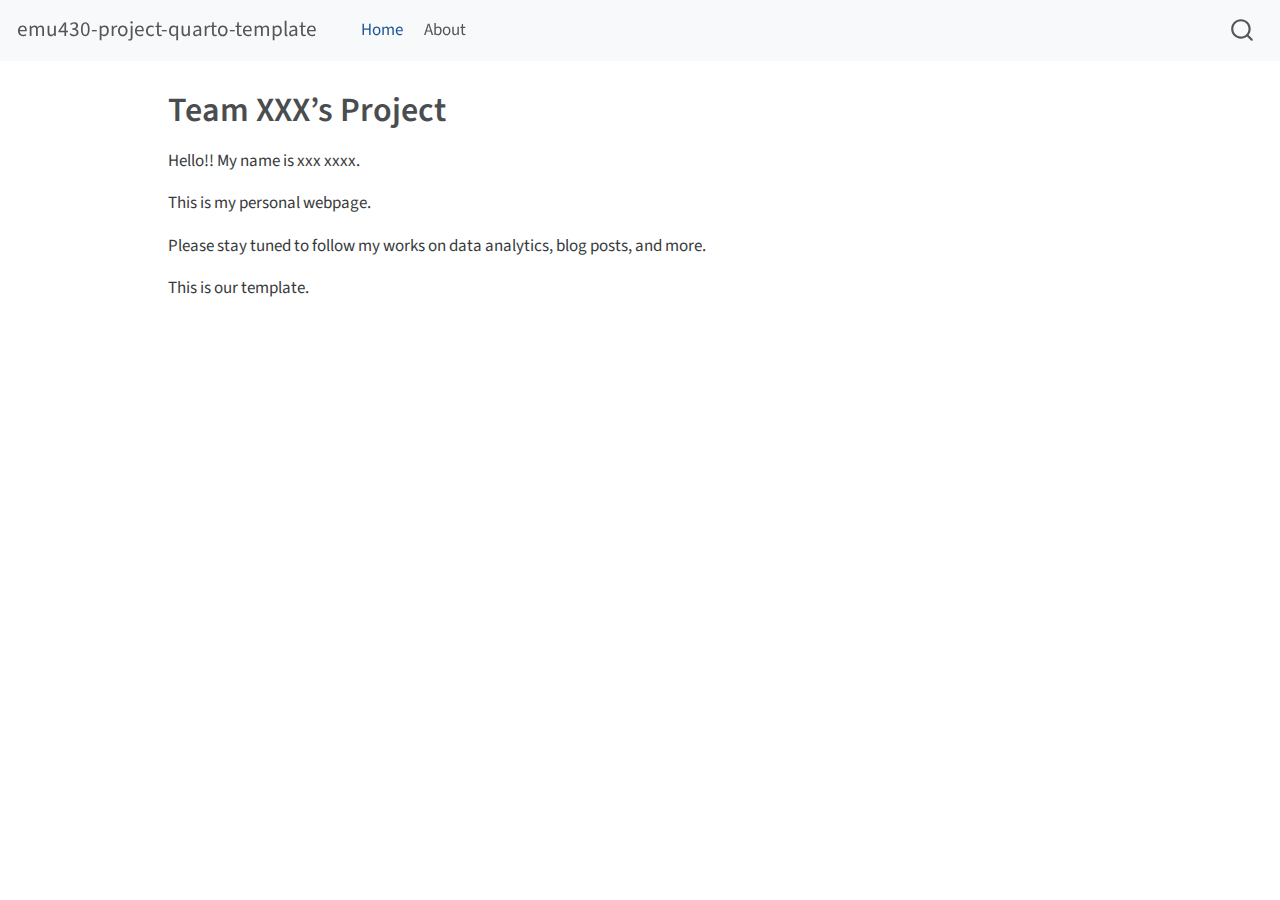
<file: _site/index.html>
<!DOCTYPE html>
<html xmlns="http://www.w3.org/1999/xhtml" lang="en" xml:lang="en"><head>

<meta charset="utf-8">
<meta name="generator" content="quarto-1.3.450">

<meta name="viewport" content="width=device-width, initial-scale=1.0, user-scalable=yes">


<title>emu430-project-quarto-template - Team XXX’s Project</title>
<style>
code{white-space: pre-wrap;}
span.smallcaps{font-variant: small-caps;}
div.columns{display: flex; gap: min(4vw, 1.5em);}
div.column{flex: auto; overflow-x: auto;}
div.hanging-indent{margin-left: 1.5em; text-indent: -1.5em;}
ul.task-list{list-style: none;}
ul.task-list li input[type="checkbox"] {
  width: 0.8em;
  margin: 0 0.8em 0.2em -1em; /* quarto-specific, see https://github.com/quarto-dev/quarto-cli/issues/4556 */ 
  vertical-align: middle;
}
</style>


<script src="site_libs/quarto-nav/quarto-nav.js"></script>
<script src="site_libs/quarto-nav/headroom.min.js"></script>
<script src="site_libs/clipboard/clipboard.min.js"></script>
<script src="site_libs/quarto-search/autocomplete.umd.js"></script>
<script src="site_libs/quarto-search/fuse.min.js"></script>
<script src="site_libs/quarto-search/quarto-search.js"></script>
<meta name="quarto:offset" content="./">
<script src="site_libs/quarto-html/quarto.js"></script>
<script src="site_libs/quarto-html/popper.min.js"></script>
<script src="site_libs/quarto-html/tippy.umd.min.js"></script>
<script src="site_libs/quarto-html/anchor.min.js"></script>
<link href="site_libs/quarto-html/tippy.css" rel="stylesheet">
<link href="site_libs/quarto-html/quarto-syntax-highlighting.css" rel="stylesheet" id="quarto-text-highlighting-styles">
<script src="site_libs/bootstrap/bootstrap.min.js"></script>
<link href="site_libs/bootstrap/bootstrap-icons.css" rel="stylesheet">
<link href="site_libs/bootstrap/bootstrap.min.css" rel="stylesheet" id="quarto-bootstrap" data-mode="light">
<script id="quarto-search-options" type="application/json">{
  "location": "navbar",
  "copy-button": false,
  "collapse-after": 3,
  "panel-placement": "end",
  "type": "overlay",
  "limit": 20,
  "language": {
    "search-no-results-text": "No results",
    "search-matching-documents-text": "matching documents",
    "search-copy-link-title": "Copy link to search",
    "search-hide-matches-text": "Hide additional matches",
    "search-more-match-text": "more match in this document",
    "search-more-matches-text": "more matches in this document",
    "search-clear-button-title": "Clear",
    "search-detached-cancel-button-title": "Cancel",
    "search-submit-button-title": "Submit",
    "search-label": "Search"
  }
}</script>


<link rel="stylesheet" href="styles.css">
</head>

<body class="nav-fixed">

<div id="quarto-search-results"></div>
  <header id="quarto-header" class="headroom fixed-top">
    <nav class="navbar navbar-expand-lg navbar-dark ">
      <div class="navbar-container container-fluid">
      <div class="navbar-brand-container">
    <a class="navbar-brand" href="./index.html">
    <span class="navbar-title">emu430-project-quarto-template</span>
    </a>
  </div>
            <div id="quarto-search" class="" title="Search"></div>
          <button class="navbar-toggler" type="button" data-bs-toggle="collapse" data-bs-target="#navbarCollapse" aria-controls="navbarCollapse" aria-expanded="false" aria-label="Toggle navigation" onclick="if (window.quartoToggleHeadroom) { window.quartoToggleHeadroom(); }">
  <span class="navbar-toggler-icon"></span>
</button>
          <div class="collapse navbar-collapse" id="navbarCollapse">
            <ul class="navbar-nav navbar-nav-scroll me-auto">
  <li class="nav-item">
    <a class="nav-link active" href="./index.html" rel="" target="" aria-current="page">
 <span class="menu-text">Home</span></a>
  </li>  
  <li class="nav-item">
    <a class="nav-link" href="./about.html" rel="" target="">
 <span class="menu-text">About</span></a>
  </li>  
</ul>
            <div class="quarto-navbar-tools ms-auto">
</div>
          </div> <!-- /navcollapse -->
      </div> <!-- /container-fluid -->
    </nav>
</header>
<!-- content -->
<div id="quarto-content" class="quarto-container page-columns page-rows-contents page-layout-article page-navbar">
<!-- sidebar -->
<!-- margin-sidebar -->
    <div id="quarto-margin-sidebar" class="sidebar margin-sidebar">
        
    </div>
<!-- main -->
<main class="content" id="quarto-document-content">

<header id="title-block-header" class="quarto-title-block default">
<div class="quarto-title">
<h1 class="title">Team XXX’s Project</h1>
</div>



<div class="quarto-title-meta">

    
  
    
  </div>
  

</header>

<p>Hello!! My name is xxx xxxx.</p>
<p>This is my personal webpage.</p>
<p>Please stay tuned to follow my works on data analytics, blog posts, and more.</p>
<p>This is our template.</p>



</main> <!-- /main -->
<script id="quarto-html-after-body" type="application/javascript">
window.document.addEventListener("DOMContentLoaded", function (event) {
  const toggleBodyColorMode = (bsSheetEl) => {
    const mode = bsSheetEl.getAttribute("data-mode");
    const bodyEl = window.document.querySelector("body");
    if (mode === "dark") {
      bodyEl.classList.add("quarto-dark");
      bodyEl.classList.remove("quarto-light");
    } else {
      bodyEl.classList.add("quarto-light");
      bodyEl.classList.remove("quarto-dark");
    }
  }
  const toggleBodyColorPrimary = () => {
    const bsSheetEl = window.document.querySelector("link#quarto-bootstrap");
    if (bsSheetEl) {
      toggleBodyColorMode(bsSheetEl);
    }
  }
  toggleBodyColorPrimary();  
  const icon = "";
  const anchorJS = new window.AnchorJS();
  anchorJS.options = {
    placement: 'right',
    icon: icon
  };
  anchorJS.add('.anchored');
  const isCodeAnnotation = (el) => {
    for (const clz of el.classList) {
      if (clz.startsWith('code-annotation-')) {                     
        return true;
      }
    }
    return false;
  }
  const clipboard = new window.ClipboardJS('.code-copy-button', {
    text: function(trigger) {
      const codeEl = trigger.previousElementSibling.cloneNode(true);
      for (const childEl of codeEl.children) {
        if (isCodeAnnotation(childEl)) {
          childEl.remove();
        }
      }
      return codeEl.innerText;
    }
  });
  clipboard.on('success', function(e) {
    // button target
    const button = e.trigger;
    // don't keep focus
    button.blur();
    // flash "checked"
    button.classList.add('code-copy-button-checked');
    var currentTitle = button.getAttribute("title");
    button.setAttribute("title", "Copied!");
    let tooltip;
    if (window.bootstrap) {
      button.setAttribute("data-bs-toggle", "tooltip");
      button.setAttribute("data-bs-placement", "left");
      button.setAttribute("data-bs-title", "Copied!");
      tooltip = new bootstrap.Tooltip(button, 
        { trigger: "manual", 
          customClass: "code-copy-button-tooltip",
          offset: [0, -8]});
      tooltip.show();    
    }
    setTimeout(function() {
      if (tooltip) {
        tooltip.hide();
        button.removeAttribute("data-bs-title");
        button.removeAttribute("data-bs-toggle");
        button.removeAttribute("data-bs-placement");
      }
      button.setAttribute("title", currentTitle);
      button.classList.remove('code-copy-button-checked');
    }, 1000);
    // clear code selection
    e.clearSelection();
  });
  function tippyHover(el, contentFn) {
    const config = {
      allowHTML: true,
      content: contentFn,
      maxWidth: 500,
      delay: 100,
      arrow: false,
      appendTo: function(el) {
          return el.parentElement;
      },
      interactive: true,
      interactiveBorder: 10,
      theme: 'quarto',
      placement: 'bottom-start'
    };
    window.tippy(el, config); 
  }
  const noterefs = window.document.querySelectorAll('a[role="doc-noteref"]');
  for (var i=0; i<noterefs.length; i++) {
    const ref = noterefs[i];
    tippyHover(ref, function() {
      // use id or data attribute instead here
      let href = ref.getAttribute('data-footnote-href') || ref.getAttribute('href');
      try { href = new URL(href).hash; } catch {}
      const id = href.replace(/^#\/?/, "");
      const note = window.document.getElementById(id);
      return note.innerHTML;
    });
  }
      let selectedAnnoteEl;
      const selectorForAnnotation = ( cell, annotation) => {
        let cellAttr = 'data-code-cell="' + cell + '"';
        let lineAttr = 'data-code-annotation="' +  annotation + '"';
        const selector = 'span[' + cellAttr + '][' + lineAttr + ']';
        return selector;
      }
      const selectCodeLines = (annoteEl) => {
        const doc = window.document;
        const targetCell = annoteEl.getAttribute("data-target-cell");
        const targetAnnotation = annoteEl.getAttribute("data-target-annotation");
        const annoteSpan = window.document.querySelector(selectorForAnnotation(targetCell, targetAnnotation));
        const lines = annoteSpan.getAttribute("data-code-lines").split(",");
        const lineIds = lines.map((line) => {
          return targetCell + "-" + line;
        })
        let top = null;
        let height = null;
        let parent = null;
        if (lineIds.length > 0) {
            //compute the position of the single el (top and bottom and make a div)
            const el = window.document.getElementById(lineIds[0]);
            top = el.offsetTop;
            height = el.offsetHeight;
            parent = el.parentElement.parentElement;
          if (lineIds.length > 1) {
            const lastEl = window.document.getElementById(lineIds[lineIds.length - 1]);
            const bottom = lastEl.offsetTop + lastEl.offsetHeight;
            height = bottom - top;
          }
          if (top !== null && height !== null && parent !== null) {
            // cook up a div (if necessary) and position it 
            let div = window.document.getElementById("code-annotation-line-highlight");
            if (div === null) {
              div = window.document.createElement("div");
              div.setAttribute("id", "code-annotation-line-highlight");
              div.style.position = 'absolute';
              parent.appendChild(div);
            }
            div.style.top = top - 2 + "px";
            div.style.height = height + 4 + "px";
            let gutterDiv = window.document.getElementById("code-annotation-line-highlight-gutter");
            if (gutterDiv === null) {
              gutterDiv = window.document.createElement("div");
              gutterDiv.setAttribute("id", "code-annotation-line-highlight-gutter");
              gutterDiv.style.position = 'absolute';
              const codeCell = window.document.getElementById(targetCell);
              const gutter = codeCell.querySelector('.code-annotation-gutter');
              gutter.appendChild(gutterDiv);
            }
            gutterDiv.style.top = top - 2 + "px";
            gutterDiv.style.height = height + 4 + "px";
          }
          selectedAnnoteEl = annoteEl;
        }
      };
      const unselectCodeLines = () => {
        const elementsIds = ["code-annotation-line-highlight", "code-annotation-line-highlight-gutter"];
        elementsIds.forEach((elId) => {
          const div = window.document.getElementById(elId);
          if (div) {
            div.remove();
          }
        });
        selectedAnnoteEl = undefined;
      };
      // Attach click handler to the DT
      const annoteDls = window.document.querySelectorAll('dt[data-target-cell]');
      for (const annoteDlNode of annoteDls) {
        annoteDlNode.addEventListener('click', (event) => {
          const clickedEl = event.target;
          if (clickedEl !== selectedAnnoteEl) {
            unselectCodeLines();
            const activeEl = window.document.querySelector('dt[data-target-cell].code-annotation-active');
            if (activeEl) {
              activeEl.classList.remove('code-annotation-active');
            }
            selectCodeLines(clickedEl);
            clickedEl.classList.add('code-annotation-active');
          } else {
            // Unselect the line
            unselectCodeLines();
            clickedEl.classList.remove('code-annotation-active');
          }
        });
      }
  const findCites = (el) => {
    const parentEl = el.parentElement;
    if (parentEl) {
      const cites = parentEl.dataset.cites;
      if (cites) {
        return {
          el,
          cites: cites.split(' ')
        };
      } else {
        return findCites(el.parentElement)
      }
    } else {
      return undefined;
    }
  };
  var bibliorefs = window.document.querySelectorAll('a[role="doc-biblioref"]');
  for (var i=0; i<bibliorefs.length; i++) {
    const ref = bibliorefs[i];
    const citeInfo = findCites(ref);
    if (citeInfo) {
      tippyHover(citeInfo.el, function() {
        var popup = window.document.createElement('div');
        citeInfo.cites.forEach(function(cite) {
          var citeDiv = window.document.createElement('div');
          citeDiv.classList.add('hanging-indent');
          citeDiv.classList.add('csl-entry');
          var biblioDiv = window.document.getElementById('ref-' + cite);
          if (biblioDiv) {
            citeDiv.innerHTML = biblioDiv.innerHTML;
          }
          popup.appendChild(citeDiv);
        });
        return popup.innerHTML;
      });
    }
  }
});
</script>
</div> <!-- /content -->



</body></html>
</file>
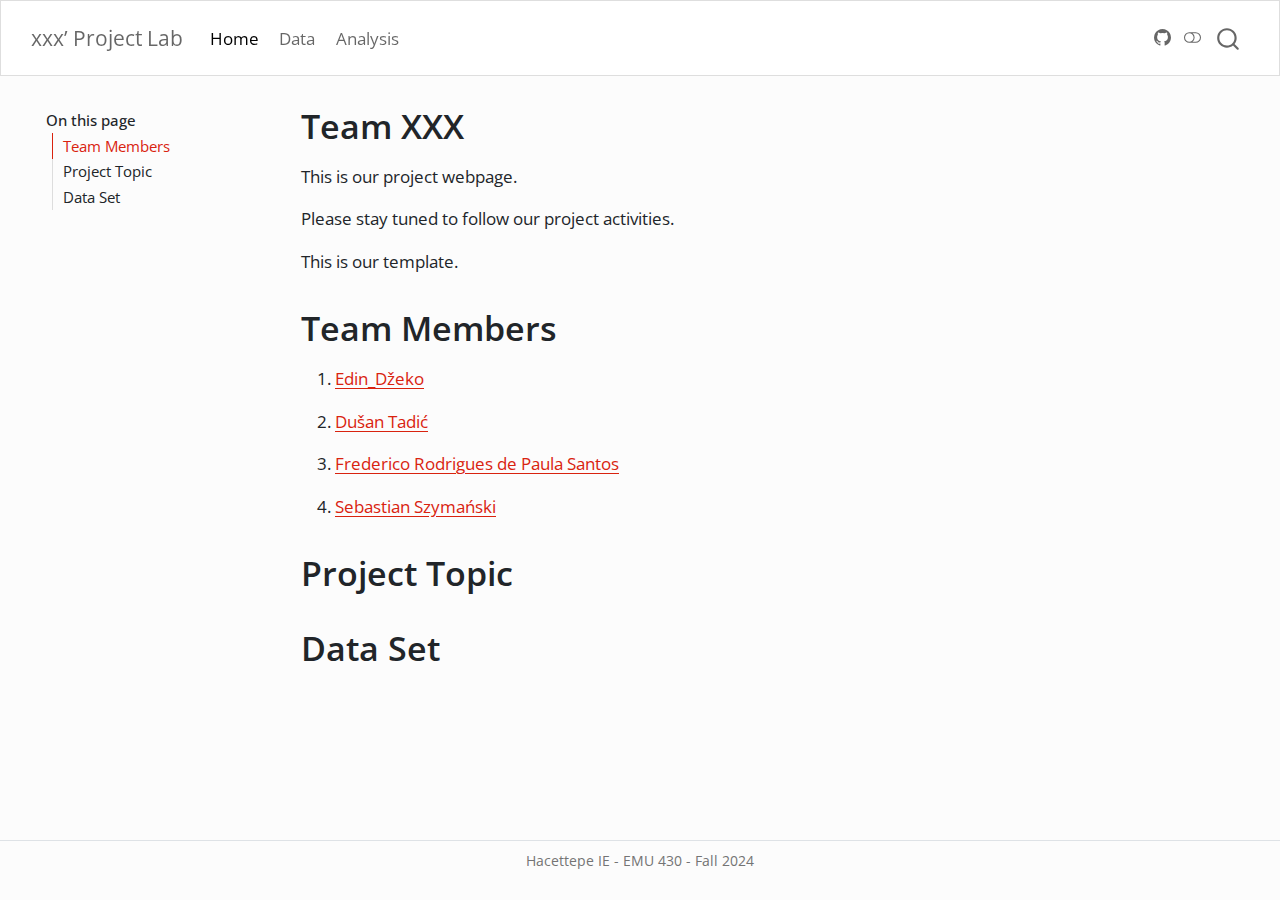
<file: docs/index.html>
<!DOCTYPE html>
<html xmlns="http://www.w3.org/1999/xhtml" lang="en" xml:lang="en"><head>

<meta charset="utf-8">
<meta name="generator" content="quarto-1.4.551">

<meta name="viewport" content="width=device-width, initial-scale=1.0, user-scalable=yes">


<title>xxx’ Project Lab - Team XXX</title>
<style>
code{white-space: pre-wrap;}
span.smallcaps{font-variant: small-caps;}
div.columns{display: flex; gap: min(4vw, 1.5em);}
div.column{flex: auto; overflow-x: auto;}
div.hanging-indent{margin-left: 1.5em; text-indent: -1.5em;}
ul.task-list{list-style: none;}
ul.task-list li input[type="checkbox"] {
  width: 0.8em;
  margin: 0 0.8em 0.2em -1em; /* quarto-specific, see https://github.com/quarto-dev/quarto-cli/issues/4556 */ 
  vertical-align: middle;
}
</style>


<script src="site_libs/quarto-nav/quarto-nav.js"></script>
<script src="site_libs/quarto-nav/headroom.min.js"></script>
<script src="site_libs/clipboard/clipboard.min.js"></script>
<script src="site_libs/quarto-search/autocomplete.umd.js"></script>
<script src="site_libs/quarto-search/fuse.min.js"></script>
<script src="site_libs/quarto-search/quarto-search.js"></script>
<meta name="quarto:offset" content="./">
<script src="site_libs/quarto-html/quarto.js"></script>
<script src="site_libs/quarto-html/popper.min.js"></script>
<script src="site_libs/quarto-html/tippy.umd.min.js"></script>
<script src="site_libs/quarto-html/anchor.min.js"></script>
<link href="site_libs/quarto-html/tippy.css" rel="stylesheet">
<link href="site_libs/quarto-html/quarto-syntax-highlighting.css" rel="stylesheet" class="quarto-color-scheme" id="quarto-text-highlighting-styles">
<link href="site_libs/quarto-html/quarto-syntax-highlighting-dark.css" rel="prefetch" class="quarto-color-scheme quarto-color-alternate" id="quarto-text-highlighting-styles">
<script src="site_libs/bootstrap/bootstrap.min.js"></script>
<link href="site_libs/bootstrap/bootstrap-icons.css" rel="stylesheet">
<link href="site_libs/bootstrap/bootstrap.min.css" rel="stylesheet" class="quarto-color-scheme" id="quarto-bootstrap" data-mode="light">
<link href="site_libs/bootstrap/bootstrap-dark.min.css" rel="prefetch" class="quarto-color-scheme quarto-color-alternate" id="quarto-bootstrap" data-mode="dark">
<script id="quarto-search-options" type="application/json">{
  "location": "navbar",
  "copy-button": false,
  "collapse-after": 3,
  "panel-placement": "end",
  "type": "overlay",
  "limit": 50,
  "keyboard-shortcut": [
    "f",
    "/",
    "s"
  ],
  "show-item-context": false,
  "language": {
    "search-no-results-text": "No results",
    "search-matching-documents-text": "matching documents",
    "search-copy-link-title": "Copy link to search",
    "search-hide-matches-text": "Hide additional matches",
    "search-more-match-text": "more match in this document",
    "search-more-matches-text": "more matches in this document",
    "search-clear-button-title": "Clear",
    "search-text-placeholder": "",
    "search-detached-cancel-button-title": "Cancel",
    "search-submit-button-title": "Submit",
    "search-label": "Search"
  }
}</script>


<link rel="stylesheet" href="styles.css">
</head>

<body class="floating nav-fixed">

<div id="quarto-search-results"></div>
  <header id="quarto-header" class="headroom fixed-top">
    <nav class="navbar navbar-expand-lg " data-bs-theme="dark">
      <div class="navbar-container container-fluid">
      <div class="navbar-brand-container mx-auto">
    <a class="navbar-brand" href="./index.html">
    <span class="navbar-title">xxx’ Project Lab</span>
    </a>
  </div>
            <div id="quarto-search" class="" title="Search"></div>
          <button class="navbar-toggler" type="button" data-bs-toggle="collapse" data-bs-target="#navbarCollapse" aria-controls="navbarCollapse" aria-expanded="false" aria-label="Toggle navigation" onclick="if (window.quartoToggleHeadroom) { window.quartoToggleHeadroom(); }">
  <span class="navbar-toggler-icon"></span>
</button>
          <div class="collapse navbar-collapse" id="navbarCollapse">
            <ul class="navbar-nav navbar-nav-scroll me-auto">
  <li class="nav-item">
    <a class="nav-link active" href="./index.html" aria-current="page"> 
<span class="menu-text">Home</span></a>
  </li>  
  <li class="nav-item">
    <a class="nav-link" href="./data.html"> 
<span class="menu-text">Data</span></a>
  </li>  
  <li class="nav-item">
    <a class="nav-link" href="./analysis.html"> 
<span class="menu-text">Analysis</span></a>
  </li>  
</ul>
          </div> <!-- /navcollapse -->
          <div class="quarto-navbar-tools">
    <a href="https://twitter.com" title="" class="quarto-navigation-tool px-1" aria-label=""><i class="bi bi-github"></i></a>
  <a href="" class="quarto-color-scheme-toggle quarto-navigation-tool  px-1" onclick="window.quartoToggleColorScheme(); return false;" title="Toggle dark mode"><i class="bi"></i></a>
</div>
      </div> <!-- /container-fluid -->
    </nav>
</header>
<!-- content -->
<div id="quarto-content" class="quarto-container page-columns page-rows-contents page-layout-article page-navbar">
<!-- sidebar -->
  <nav id="quarto-sidebar" class="sidebar collapse collapse-horizontal quarto-sidebar-collapse-item sidebar-navigation floating overflow-auto">
    <nav id="TOC" role="doc-toc" class="toc-active">
    <h2 id="toc-title">On this page</h2>
   
  <ul>
  <li><a href="#team-members" id="toc-team-members" class="nav-link active" data-scroll-target="#team-members">Team Members</a></li>
  <li><a href="#project-topic" id="toc-project-topic" class="nav-link" data-scroll-target="#project-topic">Project Topic</a></li>
  <li><a href="#data-set" id="toc-data-set" class="nav-link" data-scroll-target="#data-set">Data Set</a></li>
  </ul>
</nav>
</nav>
<div id="quarto-sidebar-glass" class="quarto-sidebar-collapse-item" data-bs-toggle="collapse" data-bs-target=".quarto-sidebar-collapse-item"></div>
<!-- margin-sidebar -->
    <div id="quarto-margin-sidebar" class="sidebar margin-sidebar">
    </div>
<!-- main -->
<main class="content" id="quarto-document-content">

<header id="title-block-header" class="quarto-title-block default">
<div class="quarto-title">
<h1 class="title">Team XXX</h1>
</div>



<div class="quarto-title-meta">

    
  
    
  </div>
  


</header>


<p>This is our project webpage.</p>
<p>Please stay tuned to follow our project activities.</p>
<p>This is our template.</p>
<section id="team-members" class="level1">
<h1>Team Members</h1>
<ol type="1">
<li><p><a href="https://tr.wikipedia.org/wiki/Edin_D%C5%BEeko">Edin_Džeko</a></p></li>
<li><p><a href="https://tr.wikipedia.org/wiki/Du%C5%A1an_Tadi%C4%87">Dušan Tadić</a></p></li>
<li><p><a href="https://tr.wikipedia.org/wiki/Fred_(1993_do%C4%9Fumlu_futbolcu)">Frederico Rodrigues de Paula Santos</a></p></li>
<li><p><a href="https://tr.wikipedia.org/wiki/Sebastian_Szyma%C5%84ski">Sebastian Szymański</a></p></li>
</ol>
</section>
<section id="project-topic" class="level1">
<h1>Project Topic</h1>
</section>
<section id="data-set" class="level1">
<h1>Data Set</h1>


</section>

<a onclick="window.scrollTo(0, 0); return false;" role="button" id="quarto-back-to-top"><i class="bi bi-arrow-up"></i> Back to top</a></main> <!-- /main -->
<script id="quarto-html-after-body" type="application/javascript">
window.document.addEventListener("DOMContentLoaded", function (event) {
  const toggleBodyColorMode = (bsSheetEl) => {
    const mode = bsSheetEl.getAttribute("data-mode");
    const bodyEl = window.document.querySelector("body");
    if (mode === "dark") {
      bodyEl.classList.add("quarto-dark");
      bodyEl.classList.remove("quarto-light");
    } else {
      bodyEl.classList.add("quarto-light");
      bodyEl.classList.remove("quarto-dark");
    }
  }
  const toggleBodyColorPrimary = () => {
    const bsSheetEl = window.document.querySelector("link#quarto-bootstrap");
    if (bsSheetEl) {
      toggleBodyColorMode(bsSheetEl);
    }
  }
  toggleBodyColorPrimary();  
  const disableStylesheet = (stylesheets) => {
    for (let i=0; i < stylesheets.length; i++) {
      const stylesheet = stylesheets[i];
      stylesheet.rel = 'prefetch';
    }
  }
  const enableStylesheet = (stylesheets) => {
    for (let i=0; i < stylesheets.length; i++) {
      const stylesheet = stylesheets[i];
      stylesheet.rel = 'stylesheet';
    }
  }
  const manageTransitions = (selector, allowTransitions) => {
    const els = window.document.querySelectorAll(selector);
    for (let i=0; i < els.length; i++) {
      const el = els[i];
      if (allowTransitions) {
        el.classList.remove('notransition');
      } else {
        el.classList.add('notransition');
      }
    }
  }
  const toggleGiscusIfUsed = (isAlternate, darkModeDefault) => {
    const baseTheme = document.querySelector('#giscus-base-theme')?.value ?? 'light';
    const alternateTheme = document.querySelector('#giscus-alt-theme')?.value ?? 'dark';
    let newTheme = '';
    if(darkModeDefault) {
      newTheme = isAlternate ? baseTheme : alternateTheme;
    } else {
      newTheme = isAlternate ? alternateTheme : baseTheme;
    }
    const changeGiscusTheme = () => {
      // From: https://github.com/giscus/giscus/issues/336
      const sendMessage = (message) => {
        const iframe = document.querySelector('iframe.giscus-frame');
        if (!iframe) return;
        iframe.contentWindow.postMessage({ giscus: message }, 'https://giscus.app');
      }
      sendMessage({
        setConfig: {
          theme: newTheme
        }
      });
    }
    const isGiscussLoaded = window.document.querySelector('iframe.giscus-frame') !== null;
    if (isGiscussLoaded) {
      changeGiscusTheme();
    }
  }
  const toggleColorMode = (alternate) => {
    // Switch the stylesheets
    const alternateStylesheets = window.document.querySelectorAll('link.quarto-color-scheme.quarto-color-alternate');
    manageTransitions('#quarto-margin-sidebar .nav-link', false);
    if (alternate) {
      enableStylesheet(alternateStylesheets);
      for (const sheetNode of alternateStylesheets) {
        if (sheetNode.id === "quarto-bootstrap") {
          toggleBodyColorMode(sheetNode);
        }
      }
    } else {
      disableStylesheet(alternateStylesheets);
      toggleBodyColorPrimary();
    }
    manageTransitions('#quarto-margin-sidebar .nav-link', true);
    // Switch the toggles
    const toggles = window.document.querySelectorAll('.quarto-color-scheme-toggle');
    for (let i=0; i < toggles.length; i++) {
      const toggle = toggles[i];
      if (toggle) {
        if (alternate) {
          toggle.classList.add("alternate");     
        } else {
          toggle.classList.remove("alternate");
        }
      }
    }
    // Hack to workaround the fact that safari doesn't
    // properly recolor the scrollbar when toggling (#1455)
    if (navigator.userAgent.indexOf('Safari') > 0 && navigator.userAgent.indexOf('Chrome') == -1) {
      manageTransitions("body", false);
      window.scrollTo(0, 1);
      setTimeout(() => {
        window.scrollTo(0, 0);
        manageTransitions("body", true);
      }, 40);  
    }
  }
  const isFileUrl = () => { 
    return window.location.protocol === 'file:';
  }
  const hasAlternateSentinel = () => {  
    let styleSentinel = getColorSchemeSentinel();
    if (styleSentinel !== null) {
      return styleSentinel === "alternate";
    } else {
      return false;
    }
  }
  const setStyleSentinel = (alternate) => {
    const value = alternate ? "alternate" : "default";
    if (!isFileUrl()) {
      window.localStorage.setItem("quarto-color-scheme", value);
    } else {
      localAlternateSentinel = value;
    }
  }
  const getColorSchemeSentinel = () => {
    if (!isFileUrl()) {
      const storageValue = window.localStorage.getItem("quarto-color-scheme");
      return storageValue != null ? storageValue : localAlternateSentinel;
    } else {
      return localAlternateSentinel;
    }
  }
  const darkModeDefault = false;
  let localAlternateSentinel = darkModeDefault ? 'alternate' : 'default';
  // Dark / light mode switch
  window.quartoToggleColorScheme = () => {
    // Read the current dark / light value 
    let toAlternate = !hasAlternateSentinel();
    toggleColorMode(toAlternate);
    setStyleSentinel(toAlternate);
    toggleGiscusIfUsed(toAlternate, darkModeDefault);
  };
  // Ensure there is a toggle, if there isn't float one in the top right
  if (window.document.querySelector('.quarto-color-scheme-toggle') === null) {
    const a = window.document.createElement('a');
    a.classList.add('top-right');
    a.classList.add('quarto-color-scheme-toggle');
    a.href = "";
    a.onclick = function() { try { window.quartoToggleColorScheme(); } catch {} return false; };
    const i = window.document.createElement("i");
    i.classList.add('bi');
    a.appendChild(i);
    window.document.body.appendChild(a);
  }
  // Switch to dark mode if need be
  if (hasAlternateSentinel()) {
    toggleColorMode(true);
  } else {
    toggleColorMode(false);
  }
  const icon = "";
  const anchorJS = new window.AnchorJS();
  anchorJS.options = {
    placement: 'right',
    icon: icon
  };
  anchorJS.add('.anchored');
  const isCodeAnnotation = (el) => {
    for (const clz of el.classList) {
      if (clz.startsWith('code-annotation-')) {                     
        return true;
      }
    }
    return false;
  }
  const clipboard = new window.ClipboardJS('.code-copy-button', {
    text: function(trigger) {
      const codeEl = trigger.previousElementSibling.cloneNode(true);
      for (const childEl of codeEl.children) {
        if (isCodeAnnotation(childEl)) {
          childEl.remove();
        }
      }
      return codeEl.innerText;
    }
  });
  clipboard.on('success', function(e) {
    // button target
    const button = e.trigger;
    // don't keep focus
    button.blur();
    // flash "checked"
    button.classList.add('code-copy-button-checked');
    var currentTitle = button.getAttribute("title");
    button.setAttribute("title", "Copied!");
    let tooltip;
    if (window.bootstrap) {
      button.setAttribute("data-bs-toggle", "tooltip");
      button.setAttribute("data-bs-placement", "left");
      button.setAttribute("data-bs-title", "Copied!");
      tooltip = new bootstrap.Tooltip(button, 
        { trigger: "manual", 
          customClass: "code-copy-button-tooltip",
          offset: [0, -8]});
      tooltip.show();    
    }
    setTimeout(function() {
      if (tooltip) {
        tooltip.hide();
        button.removeAttribute("data-bs-title");
        button.removeAttribute("data-bs-toggle");
        button.removeAttribute("data-bs-placement");
      }
      button.setAttribute("title", currentTitle);
      button.classList.remove('code-copy-button-checked');
    }, 1000);
    // clear code selection
    e.clearSelection();
  });
    var localhostRegex = new RegExp(/^(?:http|https):\/\/localhost\:?[0-9]*\//);
    var mailtoRegex = new RegExp(/^mailto:/);
      var filterRegex = new RegExp('/' + window.location.host + '/');
    var isInternal = (href) => {
        return filterRegex.test(href) || localhostRegex.test(href) || mailtoRegex.test(href);
    }
    // Inspect non-navigation links and adorn them if external
 	var links = window.document.querySelectorAll('a[href]:not(.nav-link):not(.navbar-brand):not(.toc-action):not(.sidebar-link):not(.sidebar-item-toggle):not(.pagination-link):not(.no-external):not([aria-hidden]):not(.dropdown-item):not(.quarto-navigation-tool)');
    for (var i=0; i<links.length; i++) {
      const link = links[i];
      if (!isInternal(link.href)) {
        // undo the damage that might have been done by quarto-nav.js in the case of
        // links that we want to consider external
        if (link.dataset.originalHref !== undefined) {
          link.href = link.dataset.originalHref;
        }
      }
    }
  function tippyHover(el, contentFn, onTriggerFn, onUntriggerFn) {
    const config = {
      allowHTML: true,
      maxWidth: 500,
      delay: 100,
      arrow: false,
      appendTo: function(el) {
          return el.parentElement;
      },
      interactive: true,
      interactiveBorder: 10,
      theme: 'quarto',
      placement: 'bottom-start',
    };
    if (contentFn) {
      config.content = contentFn;
    }
    if (onTriggerFn) {
      config.onTrigger = onTriggerFn;
    }
    if (onUntriggerFn) {
      config.onUntrigger = onUntriggerFn;
    }
    window.tippy(el, config); 
  }
  const noterefs = window.document.querySelectorAll('a[role="doc-noteref"]');
  for (var i=0; i<noterefs.length; i++) {
    const ref = noterefs[i];
    tippyHover(ref, function() {
      // use id or data attribute instead here
      let href = ref.getAttribute('data-footnote-href') || ref.getAttribute('href');
      try { href = new URL(href).hash; } catch {}
      const id = href.replace(/^#\/?/, "");
      const note = window.document.getElementById(id);
      if (note) {
        return note.innerHTML;
      } else {
        return "";
      }
    });
  }
  const xrefs = window.document.querySelectorAll('a.quarto-xref');
  const processXRef = (id, note) => {
    // Strip column container classes
    const stripColumnClz = (el) => {
      el.classList.remove("page-full", "page-columns");
      if (el.children) {
        for (const child of el.children) {
          stripColumnClz(child);
        }
      }
    }
    stripColumnClz(note)
    if (id === null || id.startsWith('sec-')) {
      // Special case sections, only their first couple elements
      const container = document.createElement("div");
      if (note.children && note.children.length > 2) {
        container.appendChild(note.children[0].cloneNode(true));
        for (let i = 1; i < note.children.length; i++) {
          const child = note.children[i];
          if (child.tagName === "P" && child.innerText === "") {
            continue;
          } else {
            container.appendChild(child.cloneNode(true));
            break;
          }
        }
        if (window.Quarto?.typesetMath) {
          window.Quarto.typesetMath(container);
        }
        return container.innerHTML
      } else {
        if (window.Quarto?.typesetMath) {
          window.Quarto.typesetMath(note);
        }
        return note.innerHTML;
      }
    } else {
      // Remove any anchor links if they are present
      const anchorLink = note.querySelector('a.anchorjs-link');
      if (anchorLink) {
        anchorLink.remove();
      }
      if (window.Quarto?.typesetMath) {
        window.Quarto.typesetMath(note);
      }
      // TODO in 1.5, we should make sure this works without a callout special case
      if (note.classList.contains("callout")) {
        return note.outerHTML;
      } else {
        return note.innerHTML;
      }
    }
  }
  for (var i=0; i<xrefs.length; i++) {
    const xref = xrefs[i];
    tippyHover(xref, undefined, function(instance) {
      instance.disable();
      let url = xref.getAttribute('href');
      let hash = undefined; 
      if (url.startsWith('#')) {
        hash = url;
      } else {
        try { hash = new URL(url).hash; } catch {}
      }
      if (hash) {
        const id = hash.replace(/^#\/?/, "");
        const note = window.document.getElementById(id);
        if (note !== null) {
          try {
            const html = processXRef(id, note.cloneNode(true));
            instance.setContent(html);
          } finally {
            instance.enable();
            instance.show();
          }
        } else {
          // See if we can fetch this
          fetch(url.split('#')[0])
          .then(res => res.text())
          .then(html => {
            const parser = new DOMParser();
            const htmlDoc = parser.parseFromString(html, "text/html");
            const note = htmlDoc.getElementById(id);
            if (note !== null) {
              const html = processXRef(id, note);
              instance.setContent(html);
            } 
          }).finally(() => {
            instance.enable();
            instance.show();
          });
        }
      } else {
        // See if we can fetch a full url (with no hash to target)
        // This is a special case and we should probably do some content thinning / targeting
        fetch(url)
        .then(res => res.text())
        .then(html => {
          const parser = new DOMParser();
          const htmlDoc = parser.parseFromString(html, "text/html");
          const note = htmlDoc.querySelector('main.content');
          if (note !== null) {
            // This should only happen for chapter cross references
            // (since there is no id in the URL)
            // remove the first header
            if (note.children.length > 0 && note.children[0].tagName === "HEADER") {
              note.children[0].remove();
            }
            const html = processXRef(null, note);
            instance.setContent(html);
          } 
        }).finally(() => {
          instance.enable();
          instance.show();
        });
      }
    }, function(instance) {
    });
  }
      let selectedAnnoteEl;
      const selectorForAnnotation = ( cell, annotation) => {
        let cellAttr = 'data-code-cell="' + cell + '"';
        let lineAttr = 'data-code-annotation="' +  annotation + '"';
        const selector = 'span[' + cellAttr + '][' + lineAttr + ']';
        return selector;
      }
      const selectCodeLines = (annoteEl) => {
        const doc = window.document;
        const targetCell = annoteEl.getAttribute("data-target-cell");
        const targetAnnotation = annoteEl.getAttribute("data-target-annotation");
        const annoteSpan = window.document.querySelector(selectorForAnnotation(targetCell, targetAnnotation));
        const lines = annoteSpan.getAttribute("data-code-lines").split(",");
        const lineIds = lines.map((line) => {
          return targetCell + "-" + line;
        })
        let top = null;
        let height = null;
        let parent = null;
        if (lineIds.length > 0) {
            //compute the position of the single el (top and bottom and make a div)
            const el = window.document.getElementById(lineIds[0]);
            top = el.offsetTop;
            height = el.offsetHeight;
            parent = el.parentElement.parentElement;
          if (lineIds.length > 1) {
            const lastEl = window.document.getElementById(lineIds[lineIds.length - 1]);
            const bottom = lastEl.offsetTop + lastEl.offsetHeight;
            height = bottom - top;
          }
          if (top !== null && height !== null && parent !== null) {
            // cook up a div (if necessary) and position it 
            let div = window.document.getElementById("code-annotation-line-highlight");
            if (div === null) {
              div = window.document.createElement("div");
              div.setAttribute("id", "code-annotation-line-highlight");
              div.style.position = 'absolute';
              parent.appendChild(div);
            }
            div.style.top = top - 2 + "px";
            div.style.height = height + 4 + "px";
            div.style.left = 0;
            let gutterDiv = window.document.getElementById("code-annotation-line-highlight-gutter");
            if (gutterDiv === null) {
              gutterDiv = window.document.createElement("div");
              gutterDiv.setAttribute("id", "code-annotation-line-highlight-gutter");
              gutterDiv.style.position = 'absolute';
              const codeCell = window.document.getElementById(targetCell);
              const gutter = codeCell.querySelector('.code-annotation-gutter');
              gutter.appendChild(gutterDiv);
            }
            gutterDiv.style.top = top - 2 + "px";
            gutterDiv.style.height = height + 4 + "px";
          }
          selectedAnnoteEl = annoteEl;
        }
      };
      const unselectCodeLines = () => {
        const elementsIds = ["code-annotation-line-highlight", "code-annotation-line-highlight-gutter"];
        elementsIds.forEach((elId) => {
          const div = window.document.getElementById(elId);
          if (div) {
            div.remove();
          }
        });
        selectedAnnoteEl = undefined;
      };
        // Handle positioning of the toggle
    window.addEventListener(
      "resize",
      throttle(() => {
        elRect = undefined;
        if (selectedAnnoteEl) {
          selectCodeLines(selectedAnnoteEl);
        }
      }, 10)
    );
    function throttle(fn, ms) {
    let throttle = false;
    let timer;
      return (...args) => {
        if(!throttle) { // first call gets through
            fn.apply(this, args);
            throttle = true;
        } else { // all the others get throttled
            if(timer) clearTimeout(timer); // cancel #2
            timer = setTimeout(() => {
              fn.apply(this, args);
              timer = throttle = false;
            }, ms);
        }
      };
    }
      // Attach click handler to the DT
      const annoteDls = window.document.querySelectorAll('dt[data-target-cell]');
      for (const annoteDlNode of annoteDls) {
        annoteDlNode.addEventListener('click', (event) => {
          const clickedEl = event.target;
          if (clickedEl !== selectedAnnoteEl) {
            unselectCodeLines();
            const activeEl = window.document.querySelector('dt[data-target-cell].code-annotation-active');
            if (activeEl) {
              activeEl.classList.remove('code-annotation-active');
            }
            selectCodeLines(clickedEl);
            clickedEl.classList.add('code-annotation-active');
          } else {
            // Unselect the line
            unselectCodeLines();
            clickedEl.classList.remove('code-annotation-active');
          }
        });
      }
  const findCites = (el) => {
    const parentEl = el.parentElement;
    if (parentEl) {
      const cites = parentEl.dataset.cites;
      if (cites) {
        return {
          el,
          cites: cites.split(' ')
        };
      } else {
        return findCites(el.parentElement)
      }
    } else {
      return undefined;
    }
  };
  var bibliorefs = window.document.querySelectorAll('a[role="doc-biblioref"]');
  for (var i=0; i<bibliorefs.length; i++) {
    const ref = bibliorefs[i];
    const citeInfo = findCites(ref);
    if (citeInfo) {
      tippyHover(citeInfo.el, function() {
        var popup = window.document.createElement('div');
        citeInfo.cites.forEach(function(cite) {
          var citeDiv = window.document.createElement('div');
          citeDiv.classList.add('hanging-indent');
          citeDiv.classList.add('csl-entry');
          var biblioDiv = window.document.getElementById('ref-' + cite);
          if (biblioDiv) {
            citeDiv.innerHTML = biblioDiv.innerHTML;
          }
          popup.appendChild(citeDiv);
        });
        return popup.innerHTML;
      });
    }
  }
});
</script>
</div> <!-- /content -->
<footer class="footer">
  <div class="nav-footer">
    <div class="nav-footer-left">
      &nbsp;
    </div>   
    <div class="nav-footer-center">
<p>Hacettepe IE - EMU 430 - Fall 2024</p>
</div>
    <div class="nav-footer-right">
      &nbsp;
    </div>
  </div>
</footer>




</body></html>
</file>
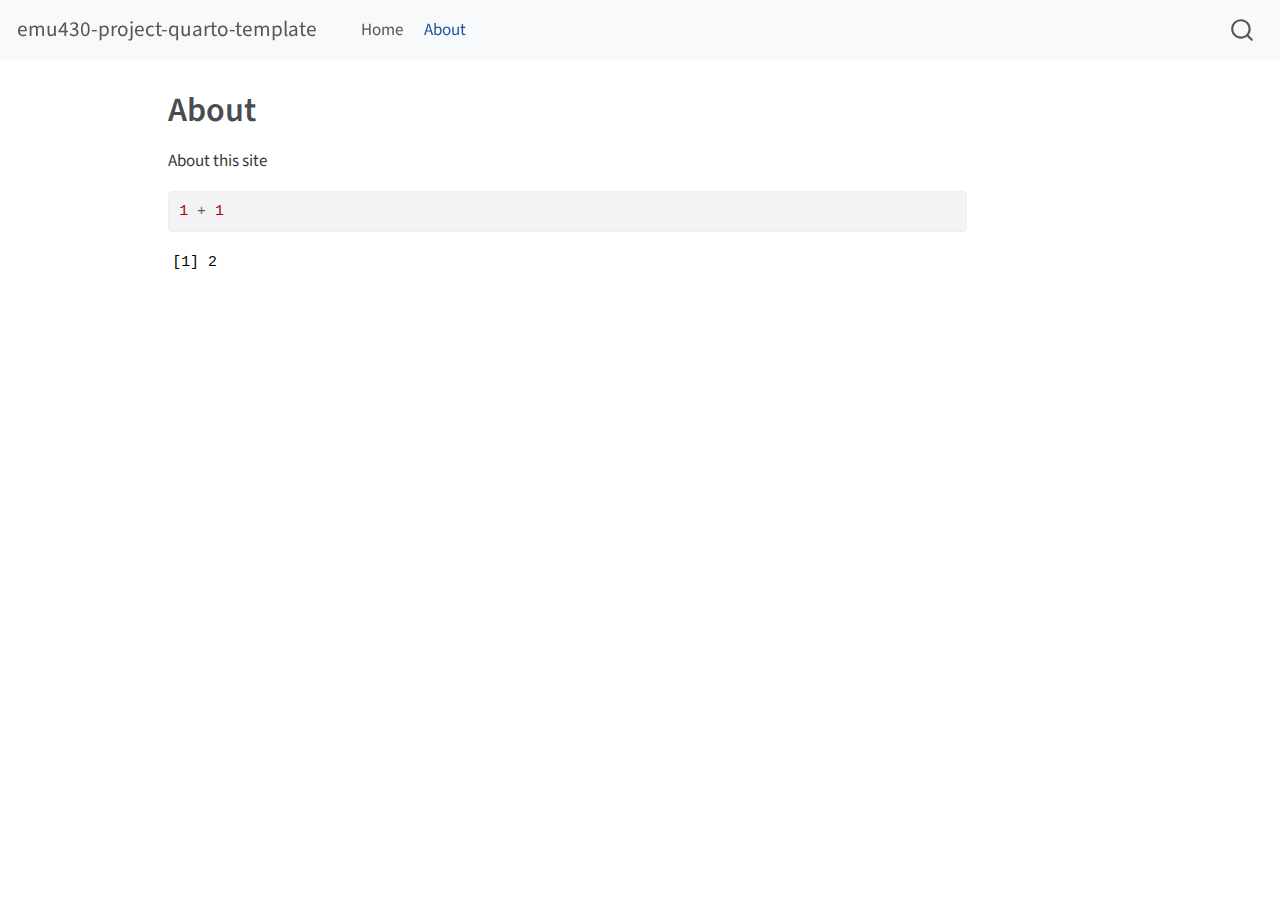
<file: _site/about.html>
<!DOCTYPE html>
<html xmlns="http://www.w3.org/1999/xhtml" lang="en" xml:lang="en"><head>

<meta charset="utf-8">
<meta name="generator" content="quarto-1.3.450">

<meta name="viewport" content="width=device-width, initial-scale=1.0, user-scalable=yes">


<title>emu430-project-quarto-template - About</title>
<style>
code{white-space: pre-wrap;}
span.smallcaps{font-variant: small-caps;}
div.columns{display: flex; gap: min(4vw, 1.5em);}
div.column{flex: auto; overflow-x: auto;}
div.hanging-indent{margin-left: 1.5em; text-indent: -1.5em;}
ul.task-list{list-style: none;}
ul.task-list li input[type="checkbox"] {
  width: 0.8em;
  margin: 0 0.8em 0.2em -1em; /* quarto-specific, see https://github.com/quarto-dev/quarto-cli/issues/4556 */ 
  vertical-align: middle;
}
/* CSS for syntax highlighting */
pre > code.sourceCode { white-space: pre; position: relative; }
pre > code.sourceCode > span { display: inline-block; line-height: 1.25; }
pre > code.sourceCode > span:empty { height: 1.2em; }
.sourceCode { overflow: visible; }
code.sourceCode > span { color: inherit; text-decoration: inherit; }
div.sourceCode { margin: 1em 0; }
pre.sourceCode { margin: 0; }
@media screen {
div.sourceCode { overflow: auto; }
}
@media print {
pre > code.sourceCode { white-space: pre-wrap; }
pre > code.sourceCode > span { text-indent: -5em; padding-left: 5em; }
}
pre.numberSource code
  { counter-reset: source-line 0; }
pre.numberSource code > span
  { position: relative; left: -4em; counter-increment: source-line; }
pre.numberSource code > span > a:first-child::before
  { content: counter(source-line);
    position: relative; left: -1em; text-align: right; vertical-align: baseline;
    border: none; display: inline-block;
    -webkit-touch-callout: none; -webkit-user-select: none;
    -khtml-user-select: none; -moz-user-select: none;
    -ms-user-select: none; user-select: none;
    padding: 0 4px; width: 4em;
  }
pre.numberSource { margin-left: 3em;  padding-left: 4px; }
div.sourceCode
  {   }
@media screen {
pre > code.sourceCode > span > a:first-child::before { text-decoration: underline; }
}
</style>


<script src="site_libs/quarto-nav/quarto-nav.js"></script>
<script src="site_libs/quarto-nav/headroom.min.js"></script>
<script src="site_libs/clipboard/clipboard.min.js"></script>
<script src="site_libs/quarto-search/autocomplete.umd.js"></script>
<script src="site_libs/quarto-search/fuse.min.js"></script>
<script src="site_libs/quarto-search/quarto-search.js"></script>
<meta name="quarto:offset" content="./">
<script src="site_libs/quarto-html/quarto.js"></script>
<script src="site_libs/quarto-html/popper.min.js"></script>
<script src="site_libs/quarto-html/tippy.umd.min.js"></script>
<script src="site_libs/quarto-html/anchor.min.js"></script>
<link href="site_libs/quarto-html/tippy.css" rel="stylesheet">
<link href="site_libs/quarto-html/quarto-syntax-highlighting.css" rel="stylesheet" id="quarto-text-highlighting-styles">
<script src="site_libs/bootstrap/bootstrap.min.js"></script>
<link href="site_libs/bootstrap/bootstrap-icons.css" rel="stylesheet">
<link href="site_libs/bootstrap/bootstrap.min.css" rel="stylesheet" id="quarto-bootstrap" data-mode="light">
<script id="quarto-search-options" type="application/json">{
  "location": "navbar",
  "copy-button": false,
  "collapse-after": 3,
  "panel-placement": "end",
  "type": "overlay",
  "limit": 20,
  "language": {
    "search-no-results-text": "No results",
    "search-matching-documents-text": "matching documents",
    "search-copy-link-title": "Copy link to search",
    "search-hide-matches-text": "Hide additional matches",
    "search-more-match-text": "more match in this document",
    "search-more-matches-text": "more matches in this document",
    "search-clear-button-title": "Clear",
    "search-detached-cancel-button-title": "Cancel",
    "search-submit-button-title": "Submit",
    "search-label": "Search"
  }
}</script>


<link rel="stylesheet" href="styles.css">
</head>

<body class="nav-fixed">

<div id="quarto-search-results"></div>
  <header id="quarto-header" class="headroom fixed-top">
    <nav class="navbar navbar-expand-lg navbar-dark ">
      <div class="navbar-container container-fluid">
      <div class="navbar-brand-container">
    <a class="navbar-brand" href="./index.html">
    <span class="navbar-title">emu430-project-quarto-template</span>
    </a>
  </div>
            <div id="quarto-search" class="" title="Search"></div>
          <button class="navbar-toggler" type="button" data-bs-toggle="collapse" data-bs-target="#navbarCollapse" aria-controls="navbarCollapse" aria-expanded="false" aria-label="Toggle navigation" onclick="if (window.quartoToggleHeadroom) { window.quartoToggleHeadroom(); }">
  <span class="navbar-toggler-icon"></span>
</button>
          <div class="collapse navbar-collapse" id="navbarCollapse">
            <ul class="navbar-nav navbar-nav-scroll me-auto">
  <li class="nav-item">
    <a class="nav-link" href="./index.html" rel="" target="">
 <span class="menu-text">Home</span></a>
  </li>  
  <li class="nav-item">
    <a class="nav-link active" href="./about.html" rel="" target="" aria-current="page">
 <span class="menu-text">About</span></a>
  </li>  
</ul>
            <div class="quarto-navbar-tools ms-auto">
</div>
          </div> <!-- /navcollapse -->
      </div> <!-- /container-fluid -->
    </nav>
</header>
<!-- content -->
<div id="quarto-content" class="quarto-container page-columns page-rows-contents page-layout-article page-navbar">
<!-- sidebar -->
<!-- margin-sidebar -->
    <div id="quarto-margin-sidebar" class="sidebar margin-sidebar">
        
    </div>
<!-- main -->
<main class="content" id="quarto-document-content">

<header id="title-block-header" class="quarto-title-block default">
<div class="quarto-title">
<h1 class="title">About</h1>
</div>



<div class="quarto-title-meta">

    
  
    
  </div>
  

</header>

<p>About this site</p>
<div class="cell">
<div class="sourceCode cell-code" id="cb1"><pre class="sourceCode r code-with-copy"><code class="sourceCode r"><span id="cb1-1"><a href="#cb1-1" aria-hidden="true" tabindex="-1"></a><span class="dv">1</span> <span class="sc">+</span> <span class="dv">1</span></span></code><button title="Copy to Clipboard" class="code-copy-button"><i class="bi"></i></button></pre></div>
<div class="cell-output cell-output-stdout">
<pre><code>[1] 2</code></pre>
</div>
</div>



</main> <!-- /main -->
<script id="quarto-html-after-body" type="application/javascript">
window.document.addEventListener("DOMContentLoaded", function (event) {
  const toggleBodyColorMode = (bsSheetEl) => {
    const mode = bsSheetEl.getAttribute("data-mode");
    const bodyEl = window.document.querySelector("body");
    if (mode === "dark") {
      bodyEl.classList.add("quarto-dark");
      bodyEl.classList.remove("quarto-light");
    } else {
      bodyEl.classList.add("quarto-light");
      bodyEl.classList.remove("quarto-dark");
    }
  }
  const toggleBodyColorPrimary = () => {
    const bsSheetEl = window.document.querySelector("link#quarto-bootstrap");
    if (bsSheetEl) {
      toggleBodyColorMode(bsSheetEl);
    }
  }
  toggleBodyColorPrimary();  
  const icon = "";
  const anchorJS = new window.AnchorJS();
  anchorJS.options = {
    placement: 'right',
    icon: icon
  };
  anchorJS.add('.anchored');
  const isCodeAnnotation = (el) => {
    for (const clz of el.classList) {
      if (clz.startsWith('code-annotation-')) {                     
        return true;
      }
    }
    return false;
  }
  const clipboard = new window.ClipboardJS('.code-copy-button', {
    text: function(trigger) {
      const codeEl = trigger.previousElementSibling.cloneNode(true);
      for (const childEl of codeEl.children) {
        if (isCodeAnnotation(childEl)) {
          childEl.remove();
        }
      }
      return codeEl.innerText;
    }
  });
  clipboard.on('success', function(e) {
    // button target
    const button = e.trigger;
    // don't keep focus
    button.blur();
    // flash "checked"
    button.classList.add('code-copy-button-checked');
    var currentTitle = button.getAttribute("title");
    button.setAttribute("title", "Copied!");
    let tooltip;
    if (window.bootstrap) {
      button.setAttribute("data-bs-toggle", "tooltip");
      button.setAttribute("data-bs-placement", "left");
      button.setAttribute("data-bs-title", "Copied!");
      tooltip = new bootstrap.Tooltip(button, 
        { trigger: "manual", 
          customClass: "code-copy-button-tooltip",
          offset: [0, -8]});
      tooltip.show();    
    }
    setTimeout(function() {
      if (tooltip) {
        tooltip.hide();
        button.removeAttribute("data-bs-title");
        button.removeAttribute("data-bs-toggle");
        button.removeAttribute("data-bs-placement");
      }
      button.setAttribute("title", currentTitle);
      button.classList.remove('code-copy-button-checked');
    }, 1000);
    // clear code selection
    e.clearSelection();
  });
  function tippyHover(el, contentFn) {
    const config = {
      allowHTML: true,
      content: contentFn,
      maxWidth: 500,
      delay: 100,
      arrow: false,
      appendTo: function(el) {
          return el.parentElement;
      },
      interactive: true,
      interactiveBorder: 10,
      theme: 'quarto',
      placement: 'bottom-start'
    };
    window.tippy(el, config); 
  }
  const noterefs = window.document.querySelectorAll('a[role="doc-noteref"]');
  for (var i=0; i<noterefs.length; i++) {
    const ref = noterefs[i];
    tippyHover(ref, function() {
      // use id or data attribute instead here
      let href = ref.getAttribute('data-footnote-href') || ref.getAttribute('href');
      try { href = new URL(href).hash; } catch {}
      const id = href.replace(/^#\/?/, "");
      const note = window.document.getElementById(id);
      return note.innerHTML;
    });
  }
      let selectedAnnoteEl;
      const selectorForAnnotation = ( cell, annotation) => {
        let cellAttr = 'data-code-cell="' + cell + '"';
        let lineAttr = 'data-code-annotation="' +  annotation + '"';
        const selector = 'span[' + cellAttr + '][' + lineAttr + ']';
        return selector;
      }
      const selectCodeLines = (annoteEl) => {
        const doc = window.document;
        const targetCell = annoteEl.getAttribute("data-target-cell");
        const targetAnnotation = annoteEl.getAttribute("data-target-annotation");
        const annoteSpan = window.document.querySelector(selectorForAnnotation(targetCell, targetAnnotation));
        const lines = annoteSpan.getAttribute("data-code-lines").split(",");
        const lineIds = lines.map((line) => {
          return targetCell + "-" + line;
        })
        let top = null;
        let height = null;
        let parent = null;
        if (lineIds.length > 0) {
            //compute the position of the single el (top and bottom and make a div)
            const el = window.document.getElementById(lineIds[0]);
            top = el.offsetTop;
            height = el.offsetHeight;
            parent = el.parentElement.parentElement;
          if (lineIds.length > 1) {
            const lastEl = window.document.getElementById(lineIds[lineIds.length - 1]);
            const bottom = lastEl.offsetTop + lastEl.offsetHeight;
            height = bottom - top;
          }
          if (top !== null && height !== null && parent !== null) {
            // cook up a div (if necessary) and position it 
            let div = window.document.getElementById("code-annotation-line-highlight");
            if (div === null) {
              div = window.document.createElement("div");
              div.setAttribute("id", "code-annotation-line-highlight");
              div.style.position = 'absolute';
              parent.appendChild(div);
            }
            div.style.top = top - 2 + "px";
            div.style.height = height + 4 + "px";
            let gutterDiv = window.document.getElementById("code-annotation-line-highlight-gutter");
            if (gutterDiv === null) {
              gutterDiv = window.document.createElement("div");
              gutterDiv.setAttribute("id", "code-annotation-line-highlight-gutter");
              gutterDiv.style.position = 'absolute';
              const codeCell = window.document.getElementById(targetCell);
              const gutter = codeCell.querySelector('.code-annotation-gutter');
              gutter.appendChild(gutterDiv);
            }
            gutterDiv.style.top = top - 2 + "px";
            gutterDiv.style.height = height + 4 + "px";
          }
          selectedAnnoteEl = annoteEl;
        }
      };
      const unselectCodeLines = () => {
        const elementsIds = ["code-annotation-line-highlight", "code-annotation-line-highlight-gutter"];
        elementsIds.forEach((elId) => {
          const div = window.document.getElementById(elId);
          if (div) {
            div.remove();
          }
        });
        selectedAnnoteEl = undefined;
      };
      // Attach click handler to the DT
      const annoteDls = window.document.querySelectorAll('dt[data-target-cell]');
      for (const annoteDlNode of annoteDls) {
        annoteDlNode.addEventListener('click', (event) => {
          const clickedEl = event.target;
          if (clickedEl !== selectedAnnoteEl) {
            unselectCodeLines();
            const activeEl = window.document.querySelector('dt[data-target-cell].code-annotation-active');
            if (activeEl) {
              activeEl.classList.remove('code-annotation-active');
            }
            selectCodeLines(clickedEl);
            clickedEl.classList.add('code-annotation-active');
          } else {
            // Unselect the line
            unselectCodeLines();
            clickedEl.classList.remove('code-annotation-active');
          }
        });
      }
  const findCites = (el) => {
    const parentEl = el.parentElement;
    if (parentEl) {
      const cites = parentEl.dataset.cites;
      if (cites) {
        return {
          el,
          cites: cites.split(' ')
        };
      } else {
        return findCites(el.parentElement)
      }
    } else {
      return undefined;
    }
  };
  var bibliorefs = window.document.querySelectorAll('a[role="doc-biblioref"]');
  for (var i=0; i<bibliorefs.length; i++) {
    const ref = bibliorefs[i];
    const citeInfo = findCites(ref);
    if (citeInfo) {
      tippyHover(citeInfo.el, function() {
        var popup = window.document.createElement('div');
        citeInfo.cites.forEach(function(cite) {
          var citeDiv = window.document.createElement('div');
          citeDiv.classList.add('hanging-indent');
          citeDiv.classList.add('csl-entry');
          var biblioDiv = window.document.getElementById('ref-' + cite);
          if (biblioDiv) {
            citeDiv.innerHTML = biblioDiv.innerHTML;
          }
          popup.appendChild(citeDiv);
        });
        return popup.innerHTML;
      });
    }
  }
});
</script>
</div> <!-- /content -->



</body></html>
</file>
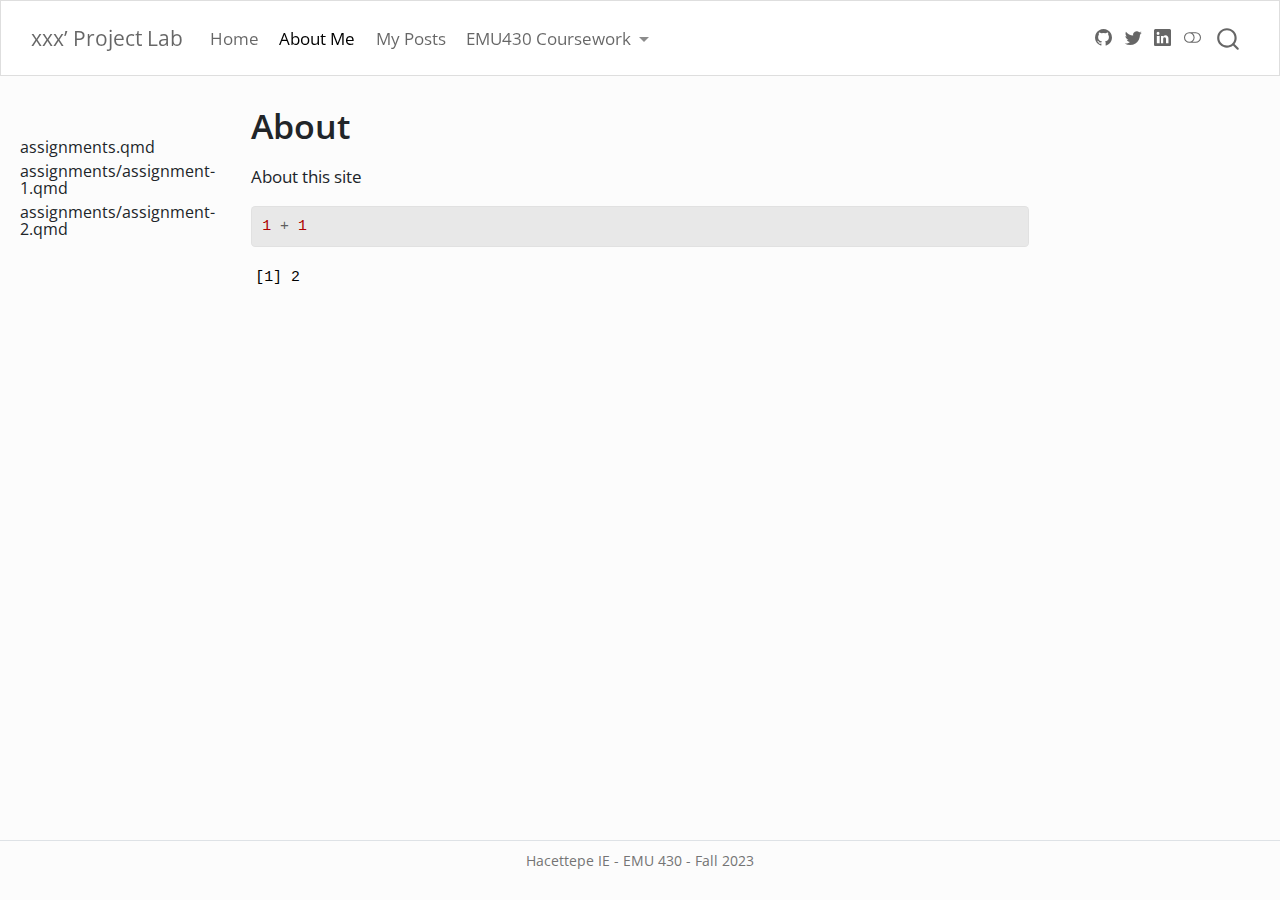
<file: docs/about.html>
<!DOCTYPE html>
<html xmlns="http://www.w3.org/1999/xhtml" lang="en" xml:lang="en"><head>

<meta charset="utf-8">
<meta name="generator" content="quarto-1.3.450">

<meta name="viewport" content="width=device-width, initial-scale=1.0, user-scalable=yes">


<title>xxx’ Project Lab - About</title>
<style>
code{white-space: pre-wrap;}
span.smallcaps{font-variant: small-caps;}
div.columns{display: flex; gap: min(4vw, 1.5em);}
div.column{flex: auto; overflow-x: auto;}
div.hanging-indent{margin-left: 1.5em; text-indent: -1.5em;}
ul.task-list{list-style: none;}
ul.task-list li input[type="checkbox"] {
  width: 0.8em;
  margin: 0 0.8em 0.2em -1em; /* quarto-specific, see https://github.com/quarto-dev/quarto-cli/issues/4556 */ 
  vertical-align: middle;
}
/* CSS for syntax highlighting */
pre > code.sourceCode { white-space: pre; position: relative; }
pre > code.sourceCode > span { display: inline-block; line-height: 1.25; }
pre > code.sourceCode > span:empty { height: 1.2em; }
.sourceCode { overflow: visible; }
code.sourceCode > span { color: inherit; text-decoration: inherit; }
div.sourceCode { margin: 1em 0; }
pre.sourceCode { margin: 0; }
@media screen {
div.sourceCode { overflow: auto; }
}
@media print {
pre > code.sourceCode { white-space: pre-wrap; }
pre > code.sourceCode > span { text-indent: -5em; padding-left: 5em; }
}
pre.numberSource code
  { counter-reset: source-line 0; }
pre.numberSource code > span
  { position: relative; left: -4em; counter-increment: source-line; }
pre.numberSource code > span > a:first-child::before
  { content: counter(source-line);
    position: relative; left: -1em; text-align: right; vertical-align: baseline;
    border: none; display: inline-block;
    -webkit-touch-callout: none; -webkit-user-select: none;
    -khtml-user-select: none; -moz-user-select: none;
    -ms-user-select: none; user-select: none;
    padding: 0 4px; width: 4em;
  }
pre.numberSource { margin-left: 3em;  padding-left: 4px; }
div.sourceCode
  {   }
@media screen {
pre > code.sourceCode > span > a:first-child::before { text-decoration: underline; }
}
</style>


<script src="site_libs/quarto-nav/quarto-nav.js"></script>
<script src="site_libs/quarto-nav/headroom.min.js"></script>
<script src="site_libs/clipboard/clipboard.min.js"></script>
<script src="site_libs/quarto-search/autocomplete.umd.js"></script>
<script src="site_libs/quarto-search/fuse.min.js"></script>
<script src="site_libs/quarto-search/quarto-search.js"></script>
<meta name="quarto:offset" content="./">
<script src="site_libs/quarto-html/quarto.js"></script>
<script src="site_libs/quarto-html/popper.min.js"></script>
<script src="site_libs/quarto-html/tippy.umd.min.js"></script>
<script src="site_libs/quarto-html/anchor.min.js"></script>
<link href="site_libs/quarto-html/tippy.css" rel="stylesheet">
<link href="site_libs/quarto-html/quarto-syntax-highlighting.css" rel="stylesheet" class="quarto-color-scheme" id="quarto-text-highlighting-styles">
<link href="site_libs/quarto-html/quarto-syntax-highlighting-dark.css" rel="prefetch" class="quarto-color-scheme quarto-color-alternate" id="quarto-text-highlighting-styles">
<script src="site_libs/bootstrap/bootstrap.min.js"></script>
<link href="site_libs/bootstrap/bootstrap-icons.css" rel="stylesheet">
<link href="site_libs/bootstrap/bootstrap.min.css" rel="stylesheet" class="quarto-color-scheme" id="quarto-bootstrap" data-mode="light">
<link href="site_libs/bootstrap/bootstrap-dark.min.css" rel="prefetch" class="quarto-color-scheme quarto-color-alternate" id="quarto-bootstrap" data-mode="dark">
<script id="quarto-search-options" type="application/json">{
  "location": "navbar",
  "copy-button": false,
  "collapse-after": 3,
  "panel-placement": "end",
  "type": "overlay",
  "limit": 20,
  "language": {
    "search-no-results-text": "No results",
    "search-matching-documents-text": "matching documents",
    "search-copy-link-title": "Copy link to search",
    "search-hide-matches-text": "Hide additional matches",
    "search-more-match-text": "more match in this document",
    "search-more-matches-text": "more matches in this document",
    "search-clear-button-title": "Clear",
    "search-detached-cancel-button-title": "Cancel",
    "search-submit-button-title": "Submit",
    "search-label": "Search"
  }
}</script>


<link rel="stylesheet" href="styles.css">
</head>

<body class="nav-sidebar docked nav-fixed">

<div id="quarto-search-results"></div>
  <header id="quarto-header" class="headroom fixed-top">
    <nav class="navbar navbar-expand-lg navbar-dark ">
      <div class="navbar-container container-fluid">
      <div class="navbar-brand-container">
    <a class="navbar-brand" href="./index.html">
    <span class="navbar-title">xxx’ Project Lab</span>
    </a>
  </div>
            <div id="quarto-search" class="" title="Search"></div>
          <button class="navbar-toggler" type="button" data-bs-toggle="collapse" data-bs-target="#navbarCollapse" aria-controls="navbarCollapse" aria-expanded="false" aria-label="Toggle navigation" onclick="if (window.quartoToggleHeadroom) { window.quartoToggleHeadroom(); }">
  <span class="navbar-toggler-icon"></span>
</button>
          <div class="collapse navbar-collapse" id="navbarCollapse">
            <ul class="navbar-nav navbar-nav-scroll me-auto">
  <li class="nav-item">
    <a class="nav-link" href="./index.html" rel="" target="">
 <span class="menu-text">Home</span></a>
  </li>  
  <li class="nav-item">
    <a class="nav-link active" href="./about.html" rel="" target="" aria-current="page">
 <span class="menu-text">About Me</span></a>
  </li>  
  <li class="nav-item">
    <a class="nav-link" href="./posts.qmd" rel="" target="">
 <span class="menu-text">My Posts</span></a>
  </li>  
  <li class="nav-item dropdown ">
    <a class="nav-link dropdown-toggle" href="#" id="nav-menu-emu430-coursework" role="button" data-bs-toggle="dropdown" aria-expanded="false" rel="" target="">
 <span class="menu-text">EMU430 Coursework</span>
    </a>
    <ul class="dropdown-menu" aria-labelledby="nav-menu-emu430-coursework">    
        <li>
    <a class="dropdown-item" href="./assignments.qmd" rel="" target="">
 <span class="dropdown-text">Assignments</span></a>
  </li>  
        <li>
    <a class="dropdown-item" href="./project.qmd" rel="" target="">
 <span class="dropdown-text">Project</span></a>
  </li>  
    </ul>
  </li>
</ul>
            <div class="quarto-navbar-tools ms-auto tools-wide">
    <a href="https://twitter.com" rel="" title="" class="quarto-navigation-tool px-1" aria-label=""><i class="bi bi-github"></i></a>
    <a href="https://twitter.com" rel="" title="" class="quarto-navigation-tool px-1" aria-label=""><i class="bi bi-twitter"></i></a>
    <a href="https://linkedin.com" rel="" title="" class="quarto-navigation-tool px-1" aria-label=""><i class="bi bi-linkedin"></i></a>
  <a href="" class="quarto-color-scheme-toggle quarto-navigation-tool  px-1" onclick="window.quartoToggleColorScheme(); return false;" title="Toggle dark mode"><i class="bi"></i></a>
</div>
          </div> <!-- /navcollapse -->
      </div> <!-- /container-fluid -->
    </nav>
  <nav class="quarto-secondary-nav">
    <div class="container-fluid d-flex">
      <button type="button" class="quarto-btn-toggle btn" data-bs-toggle="collapse" data-bs-target="#quarto-sidebar,#quarto-sidebar-glass" aria-controls="quarto-sidebar" aria-expanded="false" aria-label="Toggle sidebar navigation" onclick="if (window.quartoToggleHeadroom) { window.quartoToggleHeadroom(); }">
        <i class="bi bi-layout-text-sidebar-reverse"></i>
      </button>
      <nav class="quarto-page-breadcrumbs" aria-label="breadcrumb"><ol class="breadcrumb"><li class="breadcrumb-item">About</li></ol></nav>
      <a class="flex-grow-1" role="button" data-bs-toggle="collapse" data-bs-target="#quarto-sidebar,#quarto-sidebar-glass" aria-controls="quarto-sidebar" aria-expanded="false" aria-label="Toggle sidebar navigation" onclick="if (window.quartoToggleHeadroom) { window.quartoToggleHeadroom(); }">      
      </a>
      <button type="button" class="btn quarto-search-button" aria-label="" onclick="window.quartoOpenSearch();">
        <i class="bi bi-search"></i>
      </button>
    </div>
  </nav>
</header>
<!-- content -->
<div id="quarto-content" class="quarto-container page-columns page-rows-contents page-layout-article page-navbar">
<!-- sidebar -->
  <nav id="quarto-sidebar" class="sidebar collapse collapse-horizontal sidebar-navigation docked overflow-auto">
        <div class="mt-2 flex-shrink-0 align-items-center">
        <div class="sidebar-search">
        <div id="quarto-search" class="" title="Search"></div>
        </div>
        </div>
    <div class="sidebar-menu-container"> 
    <ul class="list-unstyled mt-1">
        <li class="sidebar-item">
 <span class="menu-text">assignments.qmd</span>
  </li>
        <li class="sidebar-item">
 <span class="menu-text">assignments/assignment-1.qmd</span>
  </li>
        <li class="sidebar-item">
 <span class="menu-text">assignments/assignment-2.qmd</span>
  </li>
    </ul>
    </div>
    
</nav>
<div id="quarto-sidebar-glass" data-bs-toggle="collapse" data-bs-target="#quarto-sidebar,#quarto-sidebar-glass"></div>
<!-- margin-sidebar -->
    <div id="quarto-margin-sidebar" class="sidebar margin-sidebar">
    </div>
<!-- main -->
<main class="content" id="quarto-document-content">

<header id="title-block-header" class="quarto-title-block default">
<div class="quarto-title">
<h1 class="title">About</h1>
</div>



<div class="quarto-title-meta">

    
  
    
  </div>
  

</header>

<p>About this site</p>
<div class="cell">
<div class="sourceCode cell-code" id="cb1"><pre class="sourceCode r code-with-copy"><code class="sourceCode r"><span id="cb1-1"><a href="#cb1-1" aria-hidden="true" tabindex="-1"></a><span class="dv">1</span> <span class="sc">+</span> <span class="dv">1</span></span></code><button title="Copy to Clipboard" class="code-copy-button"><i class="bi"></i></button></pre></div>
<div class="cell-output cell-output-stdout">
<pre><code>[1] 2</code></pre>
</div>
</div>



<a onclick="window.scrollTo(0, 0); return false;" role="button" id="quarto-back-to-top"><i class="bi bi-arrow-up"></i> Back to top</a></main> <!-- /main -->
<script id="quarto-html-after-body" type="application/javascript">
window.document.addEventListener("DOMContentLoaded", function (event) {
  const toggleBodyColorMode = (bsSheetEl) => {
    const mode = bsSheetEl.getAttribute("data-mode");
    const bodyEl = window.document.querySelector("body");
    if (mode === "dark") {
      bodyEl.classList.add("quarto-dark");
      bodyEl.classList.remove("quarto-light");
    } else {
      bodyEl.classList.add("quarto-light");
      bodyEl.classList.remove("quarto-dark");
    }
  }
  const toggleBodyColorPrimary = () => {
    const bsSheetEl = window.document.querySelector("link#quarto-bootstrap");
    if (bsSheetEl) {
      toggleBodyColorMode(bsSheetEl);
    }
  }
  toggleBodyColorPrimary();  
  const disableStylesheet = (stylesheets) => {
    for (let i=0; i < stylesheets.length; i++) {
      const stylesheet = stylesheets[i];
      stylesheet.rel = 'prefetch';
    }
  }
  const enableStylesheet = (stylesheets) => {
    for (let i=0; i < stylesheets.length; i++) {
      const stylesheet = stylesheets[i];
      stylesheet.rel = 'stylesheet';
    }
  }
  const manageTransitions = (selector, allowTransitions) => {
    const els = window.document.querySelectorAll(selector);
    for (let i=0; i < els.length; i++) {
      const el = els[i];
      if (allowTransitions) {
        el.classList.remove('notransition');
      } else {
        el.classList.add('notransition');
      }
    }
  }
  const toggleColorMode = (alternate) => {
    // Switch the stylesheets
    const alternateStylesheets = window.document.querySelectorAll('link.quarto-color-scheme.quarto-color-alternate');
    manageTransitions('#quarto-margin-sidebar .nav-link', false);
    if (alternate) {
      enableStylesheet(alternateStylesheets);
      for (const sheetNode of alternateStylesheets) {
        if (sheetNode.id === "quarto-bootstrap") {
          toggleBodyColorMode(sheetNode);
        }
      }
    } else {
      disableStylesheet(alternateStylesheets);
      toggleBodyColorPrimary();
    }
    manageTransitions('#quarto-margin-sidebar .nav-link', true);
    // Switch the toggles
    const toggles = window.document.querySelectorAll('.quarto-color-scheme-toggle');
    for (let i=0; i < toggles.length; i++) {
      const toggle = toggles[i];
      if (toggle) {
        if (alternate) {
          toggle.classList.add("alternate");     
        } else {
          toggle.classList.remove("alternate");
        }
      }
    }
    // Hack to workaround the fact that safari doesn't
    // properly recolor the scrollbar when toggling (#1455)
    if (navigator.userAgent.indexOf('Safari') > 0 && navigator.userAgent.indexOf('Chrome') == -1) {
      manageTransitions("body", false);
      window.scrollTo(0, 1);
      setTimeout(() => {
        window.scrollTo(0, 0);
        manageTransitions("body", true);
      }, 40);  
    }
  }
  const isFileUrl = () => { 
    return window.location.protocol === 'file:';
  }
  const hasAlternateSentinel = () => {  
    let styleSentinel = getColorSchemeSentinel();
    if (styleSentinel !== null) {
      return styleSentinel === "alternate";
    } else {
      return false;
    }
  }
  const setStyleSentinel = (alternate) => {
    const value = alternate ? "alternate" : "default";
    if (!isFileUrl()) {
      window.localStorage.setItem("quarto-color-scheme", value);
    } else {
      localAlternateSentinel = value;
    }
  }
  const getColorSchemeSentinel = () => {
    if (!isFileUrl()) {
      const storageValue = window.localStorage.getItem("quarto-color-scheme");
      return storageValue != null ? storageValue : localAlternateSentinel;
    } else {
      return localAlternateSentinel;
    }
  }
  let localAlternateSentinel = 'default';
  // Dark / light mode switch
  window.quartoToggleColorScheme = () => {
    // Read the current dark / light value 
    let toAlternate = !hasAlternateSentinel();
    toggleColorMode(toAlternate);
    setStyleSentinel(toAlternate);
  };
  // Ensure there is a toggle, if there isn't float one in the top right
  if (window.document.querySelector('.quarto-color-scheme-toggle') === null) {
    const a = window.document.createElement('a');
    a.classList.add('top-right');
    a.classList.add('quarto-color-scheme-toggle');
    a.href = "";
    a.onclick = function() { try { window.quartoToggleColorScheme(); } catch {} return false; };
    const i = window.document.createElement("i");
    i.classList.add('bi');
    a.appendChild(i);
    window.document.body.appendChild(a);
  }
  // Switch to dark mode if need be
  if (hasAlternateSentinel()) {
    toggleColorMode(true);
  } else {
    toggleColorMode(false);
  }
  const icon = "";
  const anchorJS = new window.AnchorJS();
  anchorJS.options = {
    placement: 'right',
    icon: icon
  };
  anchorJS.add('.anchored');
  const isCodeAnnotation = (el) => {
    for (const clz of el.classList) {
      if (clz.startsWith('code-annotation-')) {                     
        return true;
      }
    }
    return false;
  }
  const clipboard = new window.ClipboardJS('.code-copy-button', {
    text: function(trigger) {
      const codeEl = trigger.previousElementSibling.cloneNode(true);
      for (const childEl of codeEl.children) {
        if (isCodeAnnotation(childEl)) {
          childEl.remove();
        }
      }
      return codeEl.innerText;
    }
  });
  clipboard.on('success', function(e) {
    // button target
    const button = e.trigger;
    // don't keep focus
    button.blur();
    // flash "checked"
    button.classList.add('code-copy-button-checked');
    var currentTitle = button.getAttribute("title");
    button.setAttribute("title", "Copied!");
    let tooltip;
    if (window.bootstrap) {
      button.setAttribute("data-bs-toggle", "tooltip");
      button.setAttribute("data-bs-placement", "left");
      button.setAttribute("data-bs-title", "Copied!");
      tooltip = new bootstrap.Tooltip(button, 
        { trigger: "manual", 
          customClass: "code-copy-button-tooltip",
          offset: [0, -8]});
      tooltip.show();    
    }
    setTimeout(function() {
      if (tooltip) {
        tooltip.hide();
        button.removeAttribute("data-bs-title");
        button.removeAttribute("data-bs-toggle");
        button.removeAttribute("data-bs-placement");
      }
      button.setAttribute("title", currentTitle);
      button.classList.remove('code-copy-button-checked');
    }, 1000);
    // clear code selection
    e.clearSelection();
  });
  function tippyHover(el, contentFn) {
    const config = {
      allowHTML: true,
      content: contentFn,
      maxWidth: 500,
      delay: 100,
      arrow: false,
      appendTo: function(el) {
          return el.parentElement;
      },
      interactive: true,
      interactiveBorder: 10,
      theme: 'quarto',
      placement: 'bottom-start'
    };
    window.tippy(el, config); 
  }
  const noterefs = window.document.querySelectorAll('a[role="doc-noteref"]');
  for (var i=0; i<noterefs.length; i++) {
    const ref = noterefs[i];
    tippyHover(ref, function() {
      // use id or data attribute instead here
      let href = ref.getAttribute('data-footnote-href') || ref.getAttribute('href');
      try { href = new URL(href).hash; } catch {}
      const id = href.replace(/^#\/?/, "");
      const note = window.document.getElementById(id);
      return note.innerHTML;
    });
  }
      let selectedAnnoteEl;
      const selectorForAnnotation = ( cell, annotation) => {
        let cellAttr = 'data-code-cell="' + cell + '"';
        let lineAttr = 'data-code-annotation="' +  annotation + '"';
        const selector = 'span[' + cellAttr + '][' + lineAttr + ']';
        return selector;
      }
      const selectCodeLines = (annoteEl) => {
        const doc = window.document;
        const targetCell = annoteEl.getAttribute("data-target-cell");
        const targetAnnotation = annoteEl.getAttribute("data-target-annotation");
        const annoteSpan = window.document.querySelector(selectorForAnnotation(targetCell, targetAnnotation));
        const lines = annoteSpan.getAttribute("data-code-lines").split(",");
        const lineIds = lines.map((line) => {
          return targetCell + "-" + line;
        })
        let top = null;
        let height = null;
        let parent = null;
        if (lineIds.length > 0) {
            //compute the position of the single el (top and bottom and make a div)
            const el = window.document.getElementById(lineIds[0]);
            top = el.offsetTop;
            height = el.offsetHeight;
            parent = el.parentElement.parentElement;
          if (lineIds.length > 1) {
            const lastEl = window.document.getElementById(lineIds[lineIds.length - 1]);
            const bottom = lastEl.offsetTop + lastEl.offsetHeight;
            height = bottom - top;
          }
          if (top !== null && height !== null && parent !== null) {
            // cook up a div (if necessary) and position it 
            let div = window.document.getElementById("code-annotation-line-highlight");
            if (div === null) {
              div = window.document.createElement("div");
              div.setAttribute("id", "code-annotation-line-highlight");
              div.style.position = 'absolute';
              parent.appendChild(div);
            }
            div.style.top = top - 2 + "px";
            div.style.height = height + 4 + "px";
            let gutterDiv = window.document.getElementById("code-annotation-line-highlight-gutter");
            if (gutterDiv === null) {
              gutterDiv = window.document.createElement("div");
              gutterDiv.setAttribute("id", "code-annotation-line-highlight-gutter");
              gutterDiv.style.position = 'absolute';
              const codeCell = window.document.getElementById(targetCell);
              const gutter = codeCell.querySelector('.code-annotation-gutter');
              gutter.appendChild(gutterDiv);
            }
            gutterDiv.style.top = top - 2 + "px";
            gutterDiv.style.height = height + 4 + "px";
          }
          selectedAnnoteEl = annoteEl;
        }
      };
      const unselectCodeLines = () => {
        const elementsIds = ["code-annotation-line-highlight", "code-annotation-line-highlight-gutter"];
        elementsIds.forEach((elId) => {
          const div = window.document.getElementById(elId);
          if (div) {
            div.remove();
          }
        });
        selectedAnnoteEl = undefined;
      };
      // Attach click handler to the DT
      const annoteDls = window.document.querySelectorAll('dt[data-target-cell]');
      for (const annoteDlNode of annoteDls) {
        annoteDlNode.addEventListener('click', (event) => {
          const clickedEl = event.target;
          if (clickedEl !== selectedAnnoteEl) {
            unselectCodeLines();
            const activeEl = window.document.querySelector('dt[data-target-cell].code-annotation-active');
            if (activeEl) {
              activeEl.classList.remove('code-annotation-active');
            }
            selectCodeLines(clickedEl);
            clickedEl.classList.add('code-annotation-active');
          } else {
            // Unselect the line
            unselectCodeLines();
            clickedEl.classList.remove('code-annotation-active');
          }
        });
      }
  const findCites = (el) => {
    const parentEl = el.parentElement;
    if (parentEl) {
      const cites = parentEl.dataset.cites;
      if (cites) {
        return {
          el,
          cites: cites.split(' ')
        };
      } else {
        return findCites(el.parentElement)
      }
    } else {
      return undefined;
    }
  };
  var bibliorefs = window.document.querySelectorAll('a[role="doc-biblioref"]');
  for (var i=0; i<bibliorefs.length; i++) {
    const ref = bibliorefs[i];
    const citeInfo = findCites(ref);
    if (citeInfo) {
      tippyHover(citeInfo.el, function() {
        var popup = window.document.createElement('div');
        citeInfo.cites.forEach(function(cite) {
          var citeDiv = window.document.createElement('div');
          citeDiv.classList.add('hanging-indent');
          citeDiv.classList.add('csl-entry');
          var biblioDiv = window.document.getElementById('ref-' + cite);
          if (biblioDiv) {
            citeDiv.innerHTML = biblioDiv.innerHTML;
          }
          popup.appendChild(citeDiv);
        });
        return popup.innerHTML;
      });
    }
  }
});
</script>
</div> <!-- /content -->
<footer class="footer">
  <div class="nav-footer">
    <div class="nav-footer-left">
      &nbsp;
    </div>   
    <div class="nav-footer-center">Hacettepe IE - EMU 430 - Fall 2023</div>
    <div class="nav-footer-right">
      &nbsp;
    </div>
  </div>
</footer>



</body></html>
</file>
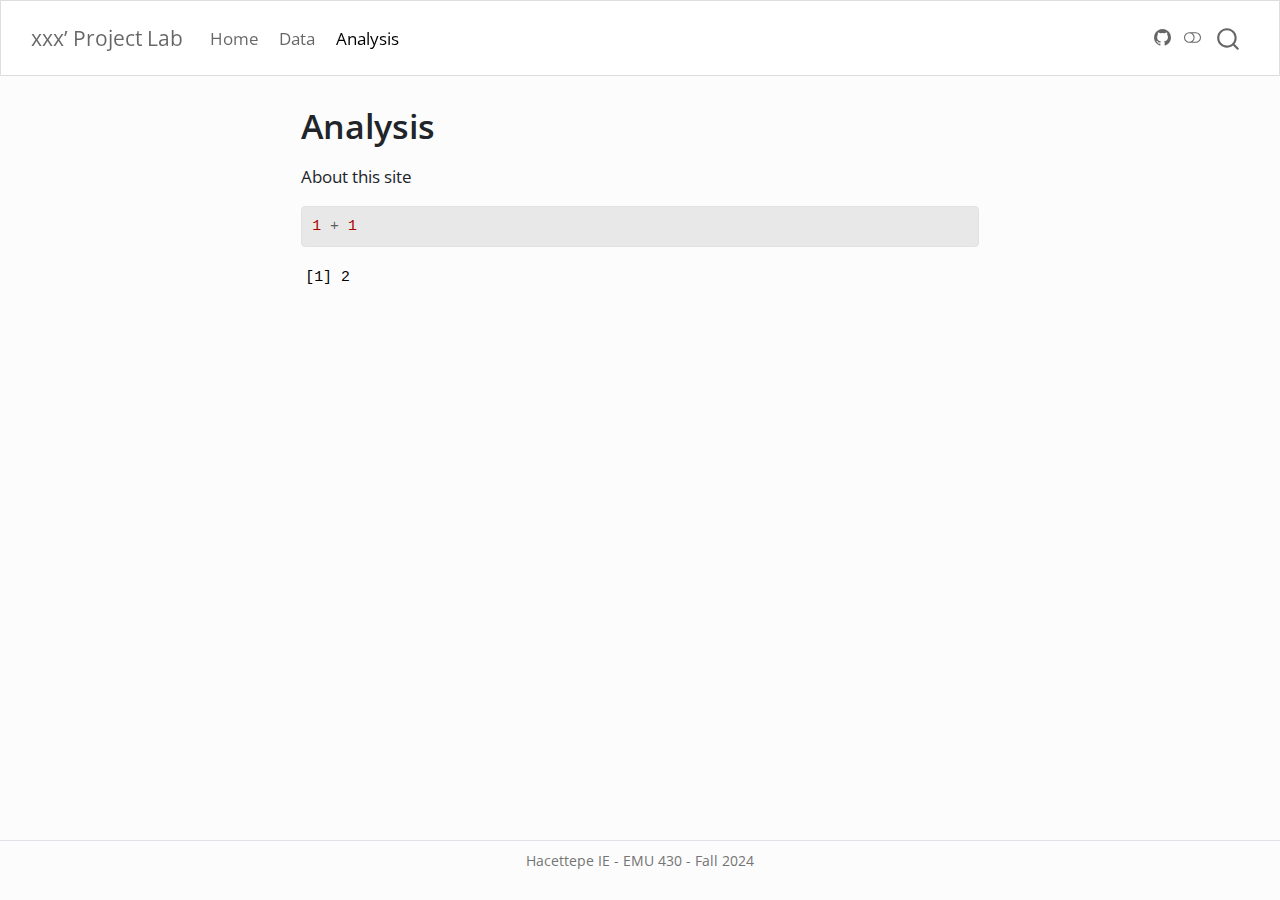
<file: docs/analysis.html>
<!DOCTYPE html>
<html xmlns="http://www.w3.org/1999/xhtml" lang="en" xml:lang="en"><head>

<meta charset="utf-8">
<meta name="generator" content="quarto-1.4.551">

<meta name="viewport" content="width=device-width, initial-scale=1.0, user-scalable=yes">


<title>xxx’ Project Lab - Analysis</title>
<style>
code{white-space: pre-wrap;}
span.smallcaps{font-variant: small-caps;}
div.columns{display: flex; gap: min(4vw, 1.5em);}
div.column{flex: auto; overflow-x: auto;}
div.hanging-indent{margin-left: 1.5em; text-indent: -1.5em;}
ul.task-list{list-style: none;}
ul.task-list li input[type="checkbox"] {
  width: 0.8em;
  margin: 0 0.8em 0.2em -1em; /* quarto-specific, see https://github.com/quarto-dev/quarto-cli/issues/4556 */ 
  vertical-align: middle;
}
/* CSS for syntax highlighting */
pre > code.sourceCode { white-space: pre; position: relative; }
pre > code.sourceCode > span { line-height: 1.25; }
pre > code.sourceCode > span:empty { height: 1.2em; }
.sourceCode { overflow: visible; }
code.sourceCode > span { color: inherit; text-decoration: inherit; }
div.sourceCode { margin: 1em 0; }
pre.sourceCode { margin: 0; }
@media screen {
div.sourceCode { overflow: auto; }
}
@media print {
pre > code.sourceCode { white-space: pre-wrap; }
pre > code.sourceCode > span { text-indent: -5em; padding-left: 5em; }
}
pre.numberSource code
  { counter-reset: source-line 0; }
pre.numberSource code > span
  { position: relative; left: -4em; counter-increment: source-line; }
pre.numberSource code > span > a:first-child::before
  { content: counter(source-line);
    position: relative; left: -1em; text-align: right; vertical-align: baseline;
    border: none; display: inline-block;
    -webkit-touch-callout: none; -webkit-user-select: none;
    -khtml-user-select: none; -moz-user-select: none;
    -ms-user-select: none; user-select: none;
    padding: 0 4px; width: 4em;
  }
pre.numberSource { margin-left: 3em;  padding-left: 4px; }
div.sourceCode
  {   }
@media screen {
pre > code.sourceCode > span > a:first-child::before { text-decoration: underline; }
}
</style>


<script src="site_libs/quarto-nav/quarto-nav.js"></script>
<script src="site_libs/quarto-nav/headroom.min.js"></script>
<script src="site_libs/clipboard/clipboard.min.js"></script>
<script src="site_libs/quarto-search/autocomplete.umd.js"></script>
<script src="site_libs/quarto-search/fuse.min.js"></script>
<script src="site_libs/quarto-search/quarto-search.js"></script>
<meta name="quarto:offset" content="./">
<script src="site_libs/quarto-html/quarto.js"></script>
<script src="site_libs/quarto-html/popper.min.js"></script>
<script src="site_libs/quarto-html/tippy.umd.min.js"></script>
<script src="site_libs/quarto-html/anchor.min.js"></script>
<link href="site_libs/quarto-html/tippy.css" rel="stylesheet">
<link href="site_libs/quarto-html/quarto-syntax-highlighting.css" rel="stylesheet" class="quarto-color-scheme" id="quarto-text-highlighting-styles">
<link href="site_libs/quarto-html/quarto-syntax-highlighting-dark.css" rel="prefetch" class="quarto-color-scheme quarto-color-alternate" id="quarto-text-highlighting-styles">
<script src="site_libs/bootstrap/bootstrap.min.js"></script>
<link href="site_libs/bootstrap/bootstrap-icons.css" rel="stylesheet">
<link href="site_libs/bootstrap/bootstrap.min.css" rel="stylesheet" class="quarto-color-scheme" id="quarto-bootstrap" data-mode="light">
<link href="site_libs/bootstrap/bootstrap-dark.min.css" rel="prefetch" class="quarto-color-scheme quarto-color-alternate" id="quarto-bootstrap" data-mode="dark">
<script id="quarto-search-options" type="application/json">{
  "location": "navbar",
  "copy-button": false,
  "collapse-after": 3,
  "panel-placement": "end",
  "type": "overlay",
  "limit": 50,
  "keyboard-shortcut": [
    "f",
    "/",
    "s"
  ],
  "show-item-context": false,
  "language": {
    "search-no-results-text": "No results",
    "search-matching-documents-text": "matching documents",
    "search-copy-link-title": "Copy link to search",
    "search-hide-matches-text": "Hide additional matches",
    "search-more-match-text": "more match in this document",
    "search-more-matches-text": "more matches in this document",
    "search-clear-button-title": "Clear",
    "search-text-placeholder": "",
    "search-detached-cancel-button-title": "Cancel",
    "search-submit-button-title": "Submit",
    "search-label": "Search"
  }
}</script>


<link rel="stylesheet" href="styles.css">
</head>

<body class="floating nav-fixed">

<div id="quarto-search-results"></div>
  <header id="quarto-header" class="headroom fixed-top">
    <nav class="navbar navbar-expand-lg " data-bs-theme="dark">
      <div class="navbar-container container-fluid">
      <div class="navbar-brand-container mx-auto">
    <a class="navbar-brand" href="./index.html">
    <span class="navbar-title">xxx’ Project Lab</span>
    </a>
  </div>
            <div id="quarto-search" class="" title="Search"></div>
          <button class="navbar-toggler" type="button" data-bs-toggle="collapse" data-bs-target="#navbarCollapse" aria-controls="navbarCollapse" aria-expanded="false" aria-label="Toggle navigation" onclick="if (window.quartoToggleHeadroom) { window.quartoToggleHeadroom(); }">
  <span class="navbar-toggler-icon"></span>
</button>
          <div class="collapse navbar-collapse" id="navbarCollapse">
            <ul class="navbar-nav navbar-nav-scroll me-auto">
  <li class="nav-item">
    <a class="nav-link" href="./index.html"> 
<span class="menu-text">Home</span></a>
  </li>  
  <li class="nav-item">
    <a class="nav-link" href="./data.html"> 
<span class="menu-text">Data</span></a>
  </li>  
  <li class="nav-item">
    <a class="nav-link active" href="./analysis.html" aria-current="page"> 
<span class="menu-text">Analysis</span></a>
  </li>  
</ul>
          </div> <!-- /navcollapse -->
          <div class="quarto-navbar-tools">
    <a href="https://twitter.com" title="" class="quarto-navigation-tool px-1" aria-label=""><i class="bi bi-github"></i></a>
  <a href="" class="quarto-color-scheme-toggle quarto-navigation-tool  px-1" onclick="window.quartoToggleColorScheme(); return false;" title="Toggle dark mode"><i class="bi"></i></a>
</div>
      </div> <!-- /container-fluid -->
    </nav>
</header>
<!-- content -->
<div id="quarto-content" class="quarto-container page-columns page-rows-contents page-layout-article page-navbar">
<!-- sidebar -->
  <nav id="quarto-sidebar" class="sidebar collapse collapse-horizontal quarto-sidebar-collapse-item sidebar-navigation floating overflow-auto">
    
</nav>
<div id="quarto-sidebar-glass" class="quarto-sidebar-collapse-item" data-bs-toggle="collapse" data-bs-target=".quarto-sidebar-collapse-item"></div>
<!-- margin-sidebar -->
    <div id="quarto-margin-sidebar" class="sidebar margin-sidebar">
    </div>
<!-- main -->
<main class="content" id="quarto-document-content">

<header id="title-block-header" class="quarto-title-block default">
<div class="quarto-title">
<h1 class="title">Analysis</h1>
</div>



<div class="quarto-title-meta">

    
  
    
  </div>
  


</header>


<p>About this site</p>
<div class="cell">
<div class="sourceCode cell-code" id="cb1"><pre class="sourceCode r code-with-copy"><code class="sourceCode r"><span id="cb1-1"><a href="#cb1-1" aria-hidden="true" tabindex="-1"></a><span class="dv">1</span> <span class="sc">+</span> <span class="dv">1</span></span></code><button title="Copy to Clipboard" class="code-copy-button"><i class="bi"></i></button></pre></div>
<div class="cell-output cell-output-stdout">
<pre><code>[1] 2</code></pre>
</div>
</div>



<a onclick="window.scrollTo(0, 0); return false;" role="button" id="quarto-back-to-top"><i class="bi bi-arrow-up"></i> Back to top</a></main> <!-- /main -->
<script id="quarto-html-after-body" type="application/javascript">
window.document.addEventListener("DOMContentLoaded", function (event) {
  const toggleBodyColorMode = (bsSheetEl) => {
    const mode = bsSheetEl.getAttribute("data-mode");
    const bodyEl = window.document.querySelector("body");
    if (mode === "dark") {
      bodyEl.classList.add("quarto-dark");
      bodyEl.classList.remove("quarto-light");
    } else {
      bodyEl.classList.add("quarto-light");
      bodyEl.classList.remove("quarto-dark");
    }
  }
  const toggleBodyColorPrimary = () => {
    const bsSheetEl = window.document.querySelector("link#quarto-bootstrap");
    if (bsSheetEl) {
      toggleBodyColorMode(bsSheetEl);
    }
  }
  toggleBodyColorPrimary();  
  const disableStylesheet = (stylesheets) => {
    for (let i=0; i < stylesheets.length; i++) {
      const stylesheet = stylesheets[i];
      stylesheet.rel = 'prefetch';
    }
  }
  const enableStylesheet = (stylesheets) => {
    for (let i=0; i < stylesheets.length; i++) {
      const stylesheet = stylesheets[i];
      stylesheet.rel = 'stylesheet';
    }
  }
  const manageTransitions = (selector, allowTransitions) => {
    const els = window.document.querySelectorAll(selector);
    for (let i=0; i < els.length; i++) {
      const el = els[i];
      if (allowTransitions) {
        el.classList.remove('notransition');
      } else {
        el.classList.add('notransition');
      }
    }
  }
  const toggleGiscusIfUsed = (isAlternate, darkModeDefault) => {
    const baseTheme = document.querySelector('#giscus-base-theme')?.value ?? 'light';
    const alternateTheme = document.querySelector('#giscus-alt-theme')?.value ?? 'dark';
    let newTheme = '';
    if(darkModeDefault) {
      newTheme = isAlternate ? baseTheme : alternateTheme;
    } else {
      newTheme = isAlternate ? alternateTheme : baseTheme;
    }
    const changeGiscusTheme = () => {
      // From: https://github.com/giscus/giscus/issues/336
      const sendMessage = (message) => {
        const iframe = document.querySelector('iframe.giscus-frame');
        if (!iframe) return;
        iframe.contentWindow.postMessage({ giscus: message }, 'https://giscus.app');
      }
      sendMessage({
        setConfig: {
          theme: newTheme
        }
      });
    }
    const isGiscussLoaded = window.document.querySelector('iframe.giscus-frame') !== null;
    if (isGiscussLoaded) {
      changeGiscusTheme();
    }
  }
  const toggleColorMode = (alternate) => {
    // Switch the stylesheets
    const alternateStylesheets = window.document.querySelectorAll('link.quarto-color-scheme.quarto-color-alternate');
    manageTransitions('#quarto-margin-sidebar .nav-link', false);
    if (alternate) {
      enableStylesheet(alternateStylesheets);
      for (const sheetNode of alternateStylesheets) {
        if (sheetNode.id === "quarto-bootstrap") {
          toggleBodyColorMode(sheetNode);
        }
      }
    } else {
      disableStylesheet(alternateStylesheets);
      toggleBodyColorPrimary();
    }
    manageTransitions('#quarto-margin-sidebar .nav-link', true);
    // Switch the toggles
    const toggles = window.document.querySelectorAll('.quarto-color-scheme-toggle');
    for (let i=0; i < toggles.length; i++) {
      const toggle = toggles[i];
      if (toggle) {
        if (alternate) {
          toggle.classList.add("alternate");     
        } else {
          toggle.classList.remove("alternate");
        }
      }
    }
    // Hack to workaround the fact that safari doesn't
    // properly recolor the scrollbar when toggling (#1455)
    if (navigator.userAgent.indexOf('Safari') > 0 && navigator.userAgent.indexOf('Chrome') == -1) {
      manageTransitions("body", false);
      window.scrollTo(0, 1);
      setTimeout(() => {
        window.scrollTo(0, 0);
        manageTransitions("body", true);
      }, 40);  
    }
  }
  const isFileUrl = () => { 
    return window.location.protocol === 'file:';
  }
  const hasAlternateSentinel = () => {  
    let styleSentinel = getColorSchemeSentinel();
    if (styleSentinel !== null) {
      return styleSentinel === "alternate";
    } else {
      return false;
    }
  }
  const setStyleSentinel = (alternate) => {
    const value = alternate ? "alternate" : "default";
    if (!isFileUrl()) {
      window.localStorage.setItem("quarto-color-scheme", value);
    } else {
      localAlternateSentinel = value;
    }
  }
  const getColorSchemeSentinel = () => {
    if (!isFileUrl()) {
      const storageValue = window.localStorage.getItem("quarto-color-scheme");
      return storageValue != null ? storageValue : localAlternateSentinel;
    } else {
      return localAlternateSentinel;
    }
  }
  const darkModeDefault = false;
  let localAlternateSentinel = darkModeDefault ? 'alternate' : 'default';
  // Dark / light mode switch
  window.quartoToggleColorScheme = () => {
    // Read the current dark / light value 
    let toAlternate = !hasAlternateSentinel();
    toggleColorMode(toAlternate);
    setStyleSentinel(toAlternate);
    toggleGiscusIfUsed(toAlternate, darkModeDefault);
  };
  // Ensure there is a toggle, if there isn't float one in the top right
  if (window.document.querySelector('.quarto-color-scheme-toggle') === null) {
    const a = window.document.createElement('a');
    a.classList.add('top-right');
    a.classList.add('quarto-color-scheme-toggle');
    a.href = "";
    a.onclick = function() { try { window.quartoToggleColorScheme(); } catch {} return false; };
    const i = window.document.createElement("i");
    i.classList.add('bi');
    a.appendChild(i);
    window.document.body.appendChild(a);
  }
  // Switch to dark mode if need be
  if (hasAlternateSentinel()) {
    toggleColorMode(true);
  } else {
    toggleColorMode(false);
  }
  const icon = "";
  const anchorJS = new window.AnchorJS();
  anchorJS.options = {
    placement: 'right',
    icon: icon
  };
  anchorJS.add('.anchored');
  const isCodeAnnotation = (el) => {
    for (const clz of el.classList) {
      if (clz.startsWith('code-annotation-')) {                     
        return true;
      }
    }
    return false;
  }
  const clipboard = new window.ClipboardJS('.code-copy-button', {
    text: function(trigger) {
      const codeEl = trigger.previousElementSibling.cloneNode(true);
      for (const childEl of codeEl.children) {
        if (isCodeAnnotation(childEl)) {
          childEl.remove();
        }
      }
      return codeEl.innerText;
    }
  });
  clipboard.on('success', function(e) {
    // button target
    const button = e.trigger;
    // don't keep focus
    button.blur();
    // flash "checked"
    button.classList.add('code-copy-button-checked');
    var currentTitle = button.getAttribute("title");
    button.setAttribute("title", "Copied!");
    let tooltip;
    if (window.bootstrap) {
      button.setAttribute("data-bs-toggle", "tooltip");
      button.setAttribute("data-bs-placement", "left");
      button.setAttribute("data-bs-title", "Copied!");
      tooltip = new bootstrap.Tooltip(button, 
        { trigger: "manual", 
          customClass: "code-copy-button-tooltip",
          offset: [0, -8]});
      tooltip.show();    
    }
    setTimeout(function() {
      if (tooltip) {
        tooltip.hide();
        button.removeAttribute("data-bs-title");
        button.removeAttribute("data-bs-toggle");
        button.removeAttribute("data-bs-placement");
      }
      button.setAttribute("title", currentTitle);
      button.classList.remove('code-copy-button-checked');
    }, 1000);
    // clear code selection
    e.clearSelection();
  });
    var localhostRegex = new RegExp(/^(?:http|https):\/\/localhost\:?[0-9]*\//);
    var mailtoRegex = new RegExp(/^mailto:/);
      var filterRegex = new RegExp('/' + window.location.host + '/');
    var isInternal = (href) => {
        return filterRegex.test(href) || localhostRegex.test(href) || mailtoRegex.test(href);
    }
    // Inspect non-navigation links and adorn them if external
 	var links = window.document.querySelectorAll('a[href]:not(.nav-link):not(.navbar-brand):not(.toc-action):not(.sidebar-link):not(.sidebar-item-toggle):not(.pagination-link):not(.no-external):not([aria-hidden]):not(.dropdown-item):not(.quarto-navigation-tool)');
    for (var i=0; i<links.length; i++) {
      const link = links[i];
      if (!isInternal(link.href)) {
        // undo the damage that might have been done by quarto-nav.js in the case of
        // links that we want to consider external
        if (link.dataset.originalHref !== undefined) {
          link.href = link.dataset.originalHref;
        }
      }
    }
  function tippyHover(el, contentFn, onTriggerFn, onUntriggerFn) {
    const config = {
      allowHTML: true,
      maxWidth: 500,
      delay: 100,
      arrow: false,
      appendTo: function(el) {
          return el.parentElement;
      },
      interactive: true,
      interactiveBorder: 10,
      theme: 'quarto',
      placement: 'bottom-start',
    };
    if (contentFn) {
      config.content = contentFn;
    }
    if (onTriggerFn) {
      config.onTrigger = onTriggerFn;
    }
    if (onUntriggerFn) {
      config.onUntrigger = onUntriggerFn;
    }
    window.tippy(el, config); 
  }
  const noterefs = window.document.querySelectorAll('a[role="doc-noteref"]');
  for (var i=0; i<noterefs.length; i++) {
    const ref = noterefs[i];
    tippyHover(ref, function() {
      // use id or data attribute instead here
      let href = ref.getAttribute('data-footnote-href') || ref.getAttribute('href');
      try { href = new URL(href).hash; } catch {}
      const id = href.replace(/^#\/?/, "");
      const note = window.document.getElementById(id);
      if (note) {
        return note.innerHTML;
      } else {
        return "";
      }
    });
  }
  const xrefs = window.document.querySelectorAll('a.quarto-xref');
  const processXRef = (id, note) => {
    // Strip column container classes
    const stripColumnClz = (el) => {
      el.classList.remove("page-full", "page-columns");
      if (el.children) {
        for (const child of el.children) {
          stripColumnClz(child);
        }
      }
    }
    stripColumnClz(note)
    if (id === null || id.startsWith('sec-')) {
      // Special case sections, only their first couple elements
      const container = document.createElement("div");
      if (note.children && note.children.length > 2) {
        container.appendChild(note.children[0].cloneNode(true));
        for (let i = 1; i < note.children.length; i++) {
          const child = note.children[i];
          if (child.tagName === "P" && child.innerText === "") {
            continue;
          } else {
            container.appendChild(child.cloneNode(true));
            break;
          }
        }
        if (window.Quarto?.typesetMath) {
          window.Quarto.typesetMath(container);
        }
        return container.innerHTML
      } else {
        if (window.Quarto?.typesetMath) {
          window.Quarto.typesetMath(note);
        }
        return note.innerHTML;
      }
    } else {
      // Remove any anchor links if they are present
      const anchorLink = note.querySelector('a.anchorjs-link');
      if (anchorLink) {
        anchorLink.remove();
      }
      if (window.Quarto?.typesetMath) {
        window.Quarto.typesetMath(note);
      }
      // TODO in 1.5, we should make sure this works without a callout special case
      if (note.classList.contains("callout")) {
        return note.outerHTML;
      } else {
        return note.innerHTML;
      }
    }
  }
  for (var i=0; i<xrefs.length; i++) {
    const xref = xrefs[i];
    tippyHover(xref, undefined, function(instance) {
      instance.disable();
      let url = xref.getAttribute('href');
      let hash = undefined; 
      if (url.startsWith('#')) {
        hash = url;
      } else {
        try { hash = new URL(url).hash; } catch {}
      }
      if (hash) {
        const id = hash.replace(/^#\/?/, "");
        const note = window.document.getElementById(id);
        if (note !== null) {
          try {
            const html = processXRef(id, note.cloneNode(true));
            instance.setContent(html);
          } finally {
            instance.enable();
            instance.show();
          }
        } else {
          // See if we can fetch this
          fetch(url.split('#')[0])
          .then(res => res.text())
          .then(html => {
            const parser = new DOMParser();
            const htmlDoc = parser.parseFromString(html, "text/html");
            const note = htmlDoc.getElementById(id);
            if (note !== null) {
              const html = processXRef(id, note);
              instance.setContent(html);
            } 
          }).finally(() => {
            instance.enable();
            instance.show();
          });
        }
      } else {
        // See if we can fetch a full url (with no hash to target)
        // This is a special case and we should probably do some content thinning / targeting
        fetch(url)
        .then(res => res.text())
        .then(html => {
          const parser = new DOMParser();
          const htmlDoc = parser.parseFromString(html, "text/html");
          const note = htmlDoc.querySelector('main.content');
          if (note !== null) {
            // This should only happen for chapter cross references
            // (since there is no id in the URL)
            // remove the first header
            if (note.children.length > 0 && note.children[0].tagName === "HEADER") {
              note.children[0].remove();
            }
            const html = processXRef(null, note);
            instance.setContent(html);
          } 
        }).finally(() => {
          instance.enable();
          instance.show();
        });
      }
    }, function(instance) {
    });
  }
      let selectedAnnoteEl;
      const selectorForAnnotation = ( cell, annotation) => {
        let cellAttr = 'data-code-cell="' + cell + '"';
        let lineAttr = 'data-code-annotation="' +  annotation + '"';
        const selector = 'span[' + cellAttr + '][' + lineAttr + ']';
        return selector;
      }
      const selectCodeLines = (annoteEl) => {
        const doc = window.document;
        const targetCell = annoteEl.getAttribute("data-target-cell");
        const targetAnnotation = annoteEl.getAttribute("data-target-annotation");
        const annoteSpan = window.document.querySelector(selectorForAnnotation(targetCell, targetAnnotation));
        const lines = annoteSpan.getAttribute("data-code-lines").split(",");
        const lineIds = lines.map((line) => {
          return targetCell + "-" + line;
        })
        let top = null;
        let height = null;
        let parent = null;
        if (lineIds.length > 0) {
            //compute the position of the single el (top and bottom and make a div)
            const el = window.document.getElementById(lineIds[0]);
            top = el.offsetTop;
            height = el.offsetHeight;
            parent = el.parentElement.parentElement;
          if (lineIds.length > 1) {
            const lastEl = window.document.getElementById(lineIds[lineIds.length - 1]);
            const bottom = lastEl.offsetTop + lastEl.offsetHeight;
            height = bottom - top;
          }
          if (top !== null && height !== null && parent !== null) {
            // cook up a div (if necessary) and position it 
            let div = window.document.getElementById("code-annotation-line-highlight");
            if (div === null) {
              div = window.document.createElement("div");
              div.setAttribute("id", "code-annotation-line-highlight");
              div.style.position = 'absolute';
              parent.appendChild(div);
            }
            div.style.top = top - 2 + "px";
            div.style.height = height + 4 + "px";
            div.style.left = 0;
            let gutterDiv = window.document.getElementById("code-annotation-line-highlight-gutter");
            if (gutterDiv === null) {
              gutterDiv = window.document.createElement("div");
              gutterDiv.setAttribute("id", "code-annotation-line-highlight-gutter");
              gutterDiv.style.position = 'absolute';
              const codeCell = window.document.getElementById(targetCell);
              const gutter = codeCell.querySelector('.code-annotation-gutter');
              gutter.appendChild(gutterDiv);
            }
            gutterDiv.style.top = top - 2 + "px";
            gutterDiv.style.height = height + 4 + "px";
          }
          selectedAnnoteEl = annoteEl;
        }
      };
      const unselectCodeLines = () => {
        const elementsIds = ["code-annotation-line-highlight", "code-annotation-line-highlight-gutter"];
        elementsIds.forEach((elId) => {
          const div = window.document.getElementById(elId);
          if (div) {
            div.remove();
          }
        });
        selectedAnnoteEl = undefined;
      };
        // Handle positioning of the toggle
    window.addEventListener(
      "resize",
      throttle(() => {
        elRect = undefined;
        if (selectedAnnoteEl) {
          selectCodeLines(selectedAnnoteEl);
        }
      }, 10)
    );
    function throttle(fn, ms) {
    let throttle = false;
    let timer;
      return (...args) => {
        if(!throttle) { // first call gets through
            fn.apply(this, args);
            throttle = true;
        } else { // all the others get throttled
            if(timer) clearTimeout(timer); // cancel #2
            timer = setTimeout(() => {
              fn.apply(this, args);
              timer = throttle = false;
            }, ms);
        }
      };
    }
      // Attach click handler to the DT
      const annoteDls = window.document.querySelectorAll('dt[data-target-cell]');
      for (const annoteDlNode of annoteDls) {
        annoteDlNode.addEventListener('click', (event) => {
          const clickedEl = event.target;
          if (clickedEl !== selectedAnnoteEl) {
            unselectCodeLines();
            const activeEl = window.document.querySelector('dt[data-target-cell].code-annotation-active');
            if (activeEl) {
              activeEl.classList.remove('code-annotation-active');
            }
            selectCodeLines(clickedEl);
            clickedEl.classList.add('code-annotation-active');
          } else {
            // Unselect the line
            unselectCodeLines();
            clickedEl.classList.remove('code-annotation-active');
          }
        });
      }
  const findCites = (el) => {
    const parentEl = el.parentElement;
    if (parentEl) {
      const cites = parentEl.dataset.cites;
      if (cites) {
        return {
          el,
          cites: cites.split(' ')
        };
      } else {
        return findCites(el.parentElement)
      }
    } else {
      return undefined;
    }
  };
  var bibliorefs = window.document.querySelectorAll('a[role="doc-biblioref"]');
  for (var i=0; i<bibliorefs.length; i++) {
    const ref = bibliorefs[i];
    const citeInfo = findCites(ref);
    if (citeInfo) {
      tippyHover(citeInfo.el, function() {
        var popup = window.document.createElement('div');
        citeInfo.cites.forEach(function(cite) {
          var citeDiv = window.document.createElement('div');
          citeDiv.classList.add('hanging-indent');
          citeDiv.classList.add('csl-entry');
          var biblioDiv = window.document.getElementById('ref-' + cite);
          if (biblioDiv) {
            citeDiv.innerHTML = biblioDiv.innerHTML;
          }
          popup.appendChild(citeDiv);
        });
        return popup.innerHTML;
      });
    }
  }
});
</script>
</div> <!-- /content -->
<footer class="footer">
  <div class="nav-footer">
    <div class="nav-footer-left">
      &nbsp;
    </div>   
    <div class="nav-footer-center">
<p>Hacettepe IE - EMU 430 - Fall 2024</p>
</div>
    <div class="nav-footer-right">
      &nbsp;
    </div>
  </div>
</footer>




</body></html>
</file>
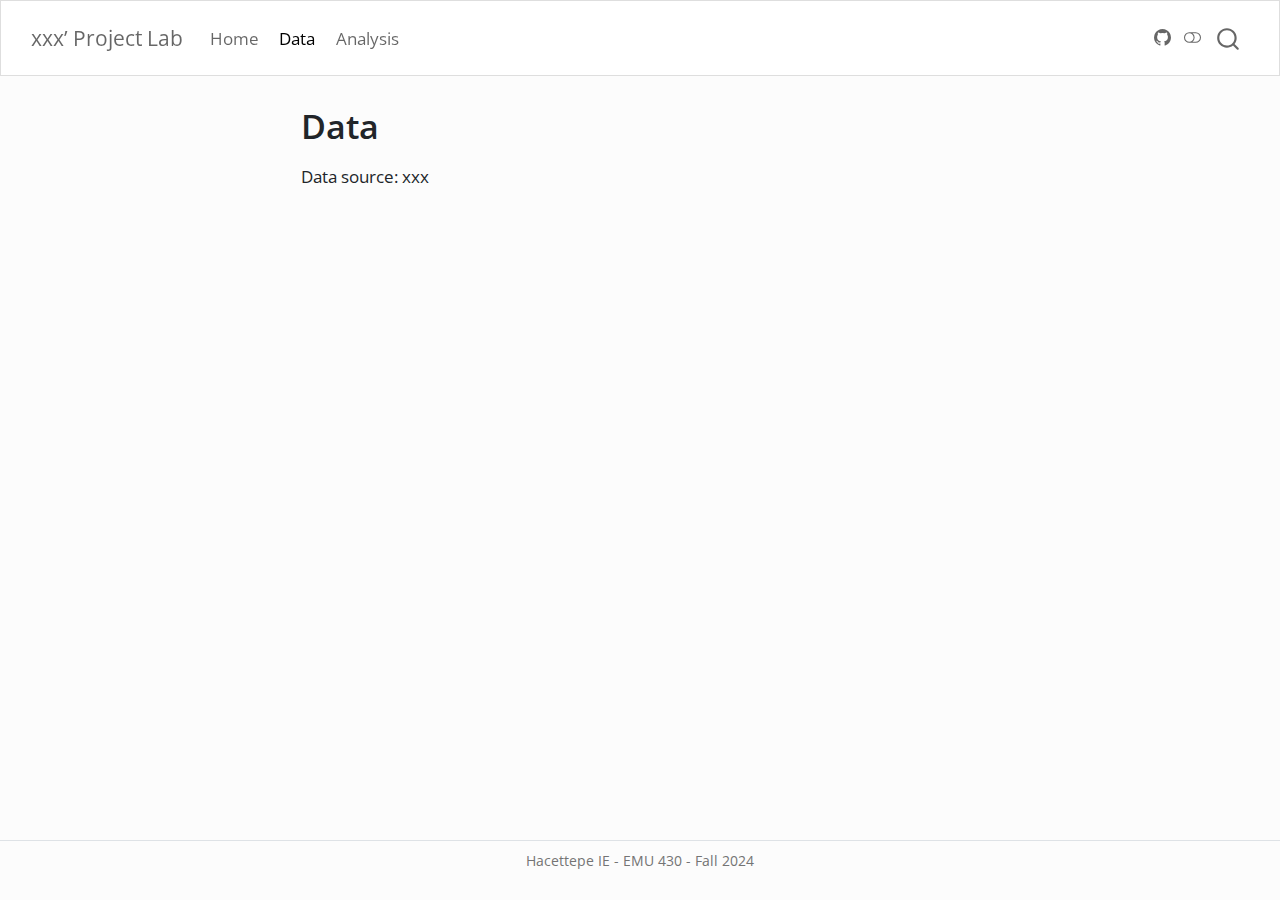
<file: docs/data.html>
<!DOCTYPE html>
<html xmlns="http://www.w3.org/1999/xhtml" lang="en" xml:lang="en"><head>

<meta charset="utf-8">
<meta name="generator" content="quarto-1.4.551">

<meta name="viewport" content="width=device-width, initial-scale=1.0, user-scalable=yes">


<title>xxx’ Project Lab - Data</title>
<style>
code{white-space: pre-wrap;}
span.smallcaps{font-variant: small-caps;}
div.columns{display: flex; gap: min(4vw, 1.5em);}
div.column{flex: auto; overflow-x: auto;}
div.hanging-indent{margin-left: 1.5em; text-indent: -1.5em;}
ul.task-list{list-style: none;}
ul.task-list li input[type="checkbox"] {
  width: 0.8em;
  margin: 0 0.8em 0.2em -1em; /* quarto-specific, see https://github.com/quarto-dev/quarto-cli/issues/4556 */ 
  vertical-align: middle;
}
</style>


<script src="site_libs/quarto-nav/quarto-nav.js"></script>
<script src="site_libs/quarto-nav/headroom.min.js"></script>
<script src="site_libs/clipboard/clipboard.min.js"></script>
<script src="site_libs/quarto-search/autocomplete.umd.js"></script>
<script src="site_libs/quarto-search/fuse.min.js"></script>
<script src="site_libs/quarto-search/quarto-search.js"></script>
<meta name="quarto:offset" content="./">
<script src="site_libs/quarto-html/quarto.js"></script>
<script src="site_libs/quarto-html/popper.min.js"></script>
<script src="site_libs/quarto-html/tippy.umd.min.js"></script>
<script src="site_libs/quarto-html/anchor.min.js"></script>
<link href="site_libs/quarto-html/tippy.css" rel="stylesheet">
<link href="site_libs/quarto-html/quarto-syntax-highlighting.css" rel="stylesheet" class="quarto-color-scheme" id="quarto-text-highlighting-styles">
<link href="site_libs/quarto-html/quarto-syntax-highlighting-dark.css" rel="prefetch" class="quarto-color-scheme quarto-color-alternate" id="quarto-text-highlighting-styles">
<script src="site_libs/bootstrap/bootstrap.min.js"></script>
<link href="site_libs/bootstrap/bootstrap-icons.css" rel="stylesheet">
<link href="site_libs/bootstrap/bootstrap.min.css" rel="stylesheet" class="quarto-color-scheme" id="quarto-bootstrap" data-mode="light">
<link href="site_libs/bootstrap/bootstrap-dark.min.css" rel="prefetch" class="quarto-color-scheme quarto-color-alternate" id="quarto-bootstrap" data-mode="dark">
<script id="quarto-search-options" type="application/json">{
  "location": "navbar",
  "copy-button": false,
  "collapse-after": 3,
  "panel-placement": "end",
  "type": "overlay",
  "limit": 50,
  "keyboard-shortcut": [
    "f",
    "/",
    "s"
  ],
  "show-item-context": false,
  "language": {
    "search-no-results-text": "No results",
    "search-matching-documents-text": "matching documents",
    "search-copy-link-title": "Copy link to search",
    "search-hide-matches-text": "Hide additional matches",
    "search-more-match-text": "more match in this document",
    "search-more-matches-text": "more matches in this document",
    "search-clear-button-title": "Clear",
    "search-text-placeholder": "",
    "search-detached-cancel-button-title": "Cancel",
    "search-submit-button-title": "Submit",
    "search-label": "Search"
  }
}</script>


<link rel="stylesheet" href="styles.css">
</head>

<body class="floating nav-fixed">

<div id="quarto-search-results"></div>
  <header id="quarto-header" class="headroom fixed-top">
    <nav class="navbar navbar-expand-lg " data-bs-theme="dark">
      <div class="navbar-container container-fluid">
      <div class="navbar-brand-container mx-auto">
    <a class="navbar-brand" href="./index.html">
    <span class="navbar-title">xxx’ Project Lab</span>
    </a>
  </div>
            <div id="quarto-search" class="" title="Search"></div>
          <button class="navbar-toggler" type="button" data-bs-toggle="collapse" data-bs-target="#navbarCollapse" aria-controls="navbarCollapse" aria-expanded="false" aria-label="Toggle navigation" onclick="if (window.quartoToggleHeadroom) { window.quartoToggleHeadroom(); }">
  <span class="navbar-toggler-icon"></span>
</button>
          <div class="collapse navbar-collapse" id="navbarCollapse">
            <ul class="navbar-nav navbar-nav-scroll me-auto">
  <li class="nav-item">
    <a class="nav-link" href="./index.html"> 
<span class="menu-text">Home</span></a>
  </li>  
  <li class="nav-item">
    <a class="nav-link active" href="./data.html" aria-current="page"> 
<span class="menu-text">Data</span></a>
  </li>  
  <li class="nav-item">
    <a class="nav-link" href="./analysis.html"> 
<span class="menu-text">Analysis</span></a>
  </li>  
</ul>
          </div> <!-- /navcollapse -->
          <div class="quarto-navbar-tools">
    <a href="https://twitter.com" title="" class="quarto-navigation-tool px-1" aria-label=""><i class="bi bi-github"></i></a>
  <a href="" class="quarto-color-scheme-toggle quarto-navigation-tool  px-1" onclick="window.quartoToggleColorScheme(); return false;" title="Toggle dark mode"><i class="bi"></i></a>
</div>
      </div> <!-- /container-fluid -->
    </nav>
</header>
<!-- content -->
<div id="quarto-content" class="quarto-container page-columns page-rows-contents page-layout-article page-navbar">
<!-- sidebar -->
  <nav id="quarto-sidebar" class="sidebar collapse collapse-horizontal quarto-sidebar-collapse-item sidebar-navigation floating overflow-auto">
    
</nav>
<div id="quarto-sidebar-glass" class="quarto-sidebar-collapse-item" data-bs-toggle="collapse" data-bs-target=".quarto-sidebar-collapse-item"></div>
<!-- margin-sidebar -->
    <div id="quarto-margin-sidebar" class="sidebar margin-sidebar">
    </div>
<!-- main -->
<main class="content" id="quarto-document-content">

<header id="title-block-header" class="quarto-title-block default">
<div class="quarto-title">
<h1 class="title">Data</h1>
</div>



<div class="quarto-title-meta">

    
  
    
  </div>
  


</header>


<p>Data source: xxx</p>



<a onclick="window.scrollTo(0, 0); return false;" role="button" id="quarto-back-to-top"><i class="bi bi-arrow-up"></i> Back to top</a></main> <!-- /main -->
<script id="quarto-html-after-body" type="application/javascript">
window.document.addEventListener("DOMContentLoaded", function (event) {
  const toggleBodyColorMode = (bsSheetEl) => {
    const mode = bsSheetEl.getAttribute("data-mode");
    const bodyEl = window.document.querySelector("body");
    if (mode === "dark") {
      bodyEl.classList.add("quarto-dark");
      bodyEl.classList.remove("quarto-light");
    } else {
      bodyEl.classList.add("quarto-light");
      bodyEl.classList.remove("quarto-dark");
    }
  }
  const toggleBodyColorPrimary = () => {
    const bsSheetEl = window.document.querySelector("link#quarto-bootstrap");
    if (bsSheetEl) {
      toggleBodyColorMode(bsSheetEl);
    }
  }
  toggleBodyColorPrimary();  
  const disableStylesheet = (stylesheets) => {
    for (let i=0; i < stylesheets.length; i++) {
      const stylesheet = stylesheets[i];
      stylesheet.rel = 'prefetch';
    }
  }
  const enableStylesheet = (stylesheets) => {
    for (let i=0; i < stylesheets.length; i++) {
      const stylesheet = stylesheets[i];
      stylesheet.rel = 'stylesheet';
    }
  }
  const manageTransitions = (selector, allowTransitions) => {
    const els = window.document.querySelectorAll(selector);
    for (let i=0; i < els.length; i++) {
      const el = els[i];
      if (allowTransitions) {
        el.classList.remove('notransition');
      } else {
        el.classList.add('notransition');
      }
    }
  }
  const toggleGiscusIfUsed = (isAlternate, darkModeDefault) => {
    const baseTheme = document.querySelector('#giscus-base-theme')?.value ?? 'light';
    const alternateTheme = document.querySelector('#giscus-alt-theme')?.value ?? 'dark';
    let newTheme = '';
    if(darkModeDefault) {
      newTheme = isAlternate ? baseTheme : alternateTheme;
    } else {
      newTheme = isAlternate ? alternateTheme : baseTheme;
    }
    const changeGiscusTheme = () => {
      // From: https://github.com/giscus/giscus/issues/336
      const sendMessage = (message) => {
        const iframe = document.querySelector('iframe.giscus-frame');
        if (!iframe) return;
        iframe.contentWindow.postMessage({ giscus: message }, 'https://giscus.app');
      }
      sendMessage({
        setConfig: {
          theme: newTheme
        }
      });
    }
    const isGiscussLoaded = window.document.querySelector('iframe.giscus-frame') !== null;
    if (isGiscussLoaded) {
      changeGiscusTheme();
    }
  }
  const toggleColorMode = (alternate) => {
    // Switch the stylesheets
    const alternateStylesheets = window.document.querySelectorAll('link.quarto-color-scheme.quarto-color-alternate');
    manageTransitions('#quarto-margin-sidebar .nav-link', false);
    if (alternate) {
      enableStylesheet(alternateStylesheets);
      for (const sheetNode of alternateStylesheets) {
        if (sheetNode.id === "quarto-bootstrap") {
          toggleBodyColorMode(sheetNode);
        }
      }
    } else {
      disableStylesheet(alternateStylesheets);
      toggleBodyColorPrimary();
    }
    manageTransitions('#quarto-margin-sidebar .nav-link', true);
    // Switch the toggles
    const toggles = window.document.querySelectorAll('.quarto-color-scheme-toggle');
    for (let i=0; i < toggles.length; i++) {
      const toggle = toggles[i];
      if (toggle) {
        if (alternate) {
          toggle.classList.add("alternate");     
        } else {
          toggle.classList.remove("alternate");
        }
      }
    }
    // Hack to workaround the fact that safari doesn't
    // properly recolor the scrollbar when toggling (#1455)
    if (navigator.userAgent.indexOf('Safari') > 0 && navigator.userAgent.indexOf('Chrome') == -1) {
      manageTransitions("body", false);
      window.scrollTo(0, 1);
      setTimeout(() => {
        window.scrollTo(0, 0);
        manageTransitions("body", true);
      }, 40);  
    }
  }
  const isFileUrl = () => { 
    return window.location.protocol === 'file:';
  }
  const hasAlternateSentinel = () => {  
    let styleSentinel = getColorSchemeSentinel();
    if (styleSentinel !== null) {
      return styleSentinel === "alternate";
    } else {
      return false;
    }
  }
  const setStyleSentinel = (alternate) => {
    const value = alternate ? "alternate" : "default";
    if (!isFileUrl()) {
      window.localStorage.setItem("quarto-color-scheme", value);
    } else {
      localAlternateSentinel = value;
    }
  }
  const getColorSchemeSentinel = () => {
    if (!isFileUrl()) {
      const storageValue = window.localStorage.getItem("quarto-color-scheme");
      return storageValue != null ? storageValue : localAlternateSentinel;
    } else {
      return localAlternateSentinel;
    }
  }
  const darkModeDefault = false;
  let localAlternateSentinel = darkModeDefault ? 'alternate' : 'default';
  // Dark / light mode switch
  window.quartoToggleColorScheme = () => {
    // Read the current dark / light value 
    let toAlternate = !hasAlternateSentinel();
    toggleColorMode(toAlternate);
    setStyleSentinel(toAlternate);
    toggleGiscusIfUsed(toAlternate, darkModeDefault);
  };
  // Ensure there is a toggle, if there isn't float one in the top right
  if (window.document.querySelector('.quarto-color-scheme-toggle') === null) {
    const a = window.document.createElement('a');
    a.classList.add('top-right');
    a.classList.add('quarto-color-scheme-toggle');
    a.href = "";
    a.onclick = function() { try { window.quartoToggleColorScheme(); } catch {} return false; };
    const i = window.document.createElement("i");
    i.classList.add('bi');
    a.appendChild(i);
    window.document.body.appendChild(a);
  }
  // Switch to dark mode if need be
  if (hasAlternateSentinel()) {
    toggleColorMode(true);
  } else {
    toggleColorMode(false);
  }
  const icon = "";
  const anchorJS = new window.AnchorJS();
  anchorJS.options = {
    placement: 'right',
    icon: icon
  };
  anchorJS.add('.anchored');
  const isCodeAnnotation = (el) => {
    for (const clz of el.classList) {
      if (clz.startsWith('code-annotation-')) {                     
        return true;
      }
    }
    return false;
  }
  const clipboard = new window.ClipboardJS('.code-copy-button', {
    text: function(trigger) {
      const codeEl = trigger.previousElementSibling.cloneNode(true);
      for (const childEl of codeEl.children) {
        if (isCodeAnnotation(childEl)) {
          childEl.remove();
        }
      }
      return codeEl.innerText;
    }
  });
  clipboard.on('success', function(e) {
    // button target
    const button = e.trigger;
    // don't keep focus
    button.blur();
    // flash "checked"
    button.classList.add('code-copy-button-checked');
    var currentTitle = button.getAttribute("title");
    button.setAttribute("title", "Copied!");
    let tooltip;
    if (window.bootstrap) {
      button.setAttribute("data-bs-toggle", "tooltip");
      button.setAttribute("data-bs-placement", "left");
      button.setAttribute("data-bs-title", "Copied!");
      tooltip = new bootstrap.Tooltip(button, 
        { trigger: "manual", 
          customClass: "code-copy-button-tooltip",
          offset: [0, -8]});
      tooltip.show();    
    }
    setTimeout(function() {
      if (tooltip) {
        tooltip.hide();
        button.removeAttribute("data-bs-title");
        button.removeAttribute("data-bs-toggle");
        button.removeAttribute("data-bs-placement");
      }
      button.setAttribute("title", currentTitle);
      button.classList.remove('code-copy-button-checked');
    }, 1000);
    // clear code selection
    e.clearSelection();
  });
    var localhostRegex = new RegExp(/^(?:http|https):\/\/localhost\:?[0-9]*\//);
    var mailtoRegex = new RegExp(/^mailto:/);
      var filterRegex = new RegExp('/' + window.location.host + '/');
    var isInternal = (href) => {
        return filterRegex.test(href) || localhostRegex.test(href) || mailtoRegex.test(href);
    }
    // Inspect non-navigation links and adorn them if external
 	var links = window.document.querySelectorAll('a[href]:not(.nav-link):not(.navbar-brand):not(.toc-action):not(.sidebar-link):not(.sidebar-item-toggle):not(.pagination-link):not(.no-external):not([aria-hidden]):not(.dropdown-item):not(.quarto-navigation-tool)');
    for (var i=0; i<links.length; i++) {
      const link = links[i];
      if (!isInternal(link.href)) {
        // undo the damage that might have been done by quarto-nav.js in the case of
        // links that we want to consider external
        if (link.dataset.originalHref !== undefined) {
          link.href = link.dataset.originalHref;
        }
      }
    }
  function tippyHover(el, contentFn, onTriggerFn, onUntriggerFn) {
    const config = {
      allowHTML: true,
      maxWidth: 500,
      delay: 100,
      arrow: false,
      appendTo: function(el) {
          return el.parentElement;
      },
      interactive: true,
      interactiveBorder: 10,
      theme: 'quarto',
      placement: 'bottom-start',
    };
    if (contentFn) {
      config.content = contentFn;
    }
    if (onTriggerFn) {
      config.onTrigger = onTriggerFn;
    }
    if (onUntriggerFn) {
      config.onUntrigger = onUntriggerFn;
    }
    window.tippy(el, config); 
  }
  const noterefs = window.document.querySelectorAll('a[role="doc-noteref"]');
  for (var i=0; i<noterefs.length; i++) {
    const ref = noterefs[i];
    tippyHover(ref, function() {
      // use id or data attribute instead here
      let href = ref.getAttribute('data-footnote-href') || ref.getAttribute('href');
      try { href = new URL(href).hash; } catch {}
      const id = href.replace(/^#\/?/, "");
      const note = window.document.getElementById(id);
      if (note) {
        return note.innerHTML;
      } else {
        return "";
      }
    });
  }
  const xrefs = window.document.querySelectorAll('a.quarto-xref');
  const processXRef = (id, note) => {
    // Strip column container classes
    const stripColumnClz = (el) => {
      el.classList.remove("page-full", "page-columns");
      if (el.children) {
        for (const child of el.children) {
          stripColumnClz(child);
        }
      }
    }
    stripColumnClz(note)
    if (id === null || id.startsWith('sec-')) {
      // Special case sections, only their first couple elements
      const container = document.createElement("div");
      if (note.children && note.children.length > 2) {
        container.appendChild(note.children[0].cloneNode(true));
        for (let i = 1; i < note.children.length; i++) {
          const child = note.children[i];
          if (child.tagName === "P" && child.innerText === "") {
            continue;
          } else {
            container.appendChild(child.cloneNode(true));
            break;
          }
        }
        if (window.Quarto?.typesetMath) {
          window.Quarto.typesetMath(container);
        }
        return container.innerHTML
      } else {
        if (window.Quarto?.typesetMath) {
          window.Quarto.typesetMath(note);
        }
        return note.innerHTML;
      }
    } else {
      // Remove any anchor links if they are present
      const anchorLink = note.querySelector('a.anchorjs-link');
      if (anchorLink) {
        anchorLink.remove();
      }
      if (window.Quarto?.typesetMath) {
        window.Quarto.typesetMath(note);
      }
      // TODO in 1.5, we should make sure this works without a callout special case
      if (note.classList.contains("callout")) {
        return note.outerHTML;
      } else {
        return note.innerHTML;
      }
    }
  }
  for (var i=0; i<xrefs.length; i++) {
    const xref = xrefs[i];
    tippyHover(xref, undefined, function(instance) {
      instance.disable();
      let url = xref.getAttribute('href');
      let hash = undefined; 
      if (url.startsWith('#')) {
        hash = url;
      } else {
        try { hash = new URL(url).hash; } catch {}
      }
      if (hash) {
        const id = hash.replace(/^#\/?/, "");
        const note = window.document.getElementById(id);
        if (note !== null) {
          try {
            const html = processXRef(id, note.cloneNode(true));
            instance.setContent(html);
          } finally {
            instance.enable();
            instance.show();
          }
        } else {
          // See if we can fetch this
          fetch(url.split('#')[0])
          .then(res => res.text())
          .then(html => {
            const parser = new DOMParser();
            const htmlDoc = parser.parseFromString(html, "text/html");
            const note = htmlDoc.getElementById(id);
            if (note !== null) {
              const html = processXRef(id, note);
              instance.setContent(html);
            } 
          }).finally(() => {
            instance.enable();
            instance.show();
          });
        }
      } else {
        // See if we can fetch a full url (with no hash to target)
        // This is a special case and we should probably do some content thinning / targeting
        fetch(url)
        .then(res => res.text())
        .then(html => {
          const parser = new DOMParser();
          const htmlDoc = parser.parseFromString(html, "text/html");
          const note = htmlDoc.querySelector('main.content');
          if (note !== null) {
            // This should only happen for chapter cross references
            // (since there is no id in the URL)
            // remove the first header
            if (note.children.length > 0 && note.children[0].tagName === "HEADER") {
              note.children[0].remove();
            }
            const html = processXRef(null, note);
            instance.setContent(html);
          } 
        }).finally(() => {
          instance.enable();
          instance.show();
        });
      }
    }, function(instance) {
    });
  }
      let selectedAnnoteEl;
      const selectorForAnnotation = ( cell, annotation) => {
        let cellAttr = 'data-code-cell="' + cell + '"';
        let lineAttr = 'data-code-annotation="' +  annotation + '"';
        const selector = 'span[' + cellAttr + '][' + lineAttr + ']';
        return selector;
      }
      const selectCodeLines = (annoteEl) => {
        const doc = window.document;
        const targetCell = annoteEl.getAttribute("data-target-cell");
        const targetAnnotation = annoteEl.getAttribute("data-target-annotation");
        const annoteSpan = window.document.querySelector(selectorForAnnotation(targetCell, targetAnnotation));
        const lines = annoteSpan.getAttribute("data-code-lines").split(",");
        const lineIds = lines.map((line) => {
          return targetCell + "-" + line;
        })
        let top = null;
        let height = null;
        let parent = null;
        if (lineIds.length > 0) {
            //compute the position of the single el (top and bottom and make a div)
            const el = window.document.getElementById(lineIds[0]);
            top = el.offsetTop;
            height = el.offsetHeight;
            parent = el.parentElement.parentElement;
          if (lineIds.length > 1) {
            const lastEl = window.document.getElementById(lineIds[lineIds.length - 1]);
            const bottom = lastEl.offsetTop + lastEl.offsetHeight;
            height = bottom - top;
          }
          if (top !== null && height !== null && parent !== null) {
            // cook up a div (if necessary) and position it 
            let div = window.document.getElementById("code-annotation-line-highlight");
            if (div === null) {
              div = window.document.createElement("div");
              div.setAttribute("id", "code-annotation-line-highlight");
              div.style.position = 'absolute';
              parent.appendChild(div);
            }
            div.style.top = top - 2 + "px";
            div.style.height = height + 4 + "px";
            div.style.left = 0;
            let gutterDiv = window.document.getElementById("code-annotation-line-highlight-gutter");
            if (gutterDiv === null) {
              gutterDiv = window.document.createElement("div");
              gutterDiv.setAttribute("id", "code-annotation-line-highlight-gutter");
              gutterDiv.style.position = 'absolute';
              const codeCell = window.document.getElementById(targetCell);
              const gutter = codeCell.querySelector('.code-annotation-gutter');
              gutter.appendChild(gutterDiv);
            }
            gutterDiv.style.top = top - 2 + "px";
            gutterDiv.style.height = height + 4 + "px";
          }
          selectedAnnoteEl = annoteEl;
        }
      };
      const unselectCodeLines = () => {
        const elementsIds = ["code-annotation-line-highlight", "code-annotation-line-highlight-gutter"];
        elementsIds.forEach((elId) => {
          const div = window.document.getElementById(elId);
          if (div) {
            div.remove();
          }
        });
        selectedAnnoteEl = undefined;
      };
        // Handle positioning of the toggle
    window.addEventListener(
      "resize",
      throttle(() => {
        elRect = undefined;
        if (selectedAnnoteEl) {
          selectCodeLines(selectedAnnoteEl);
        }
      }, 10)
    );
    function throttle(fn, ms) {
    let throttle = false;
    let timer;
      return (...args) => {
        if(!throttle) { // first call gets through
            fn.apply(this, args);
            throttle = true;
        } else { // all the others get throttled
            if(timer) clearTimeout(timer); // cancel #2
            timer = setTimeout(() => {
              fn.apply(this, args);
              timer = throttle = false;
            }, ms);
        }
      };
    }
      // Attach click handler to the DT
      const annoteDls = window.document.querySelectorAll('dt[data-target-cell]');
      for (const annoteDlNode of annoteDls) {
        annoteDlNode.addEventListener('click', (event) => {
          const clickedEl = event.target;
          if (clickedEl !== selectedAnnoteEl) {
            unselectCodeLines();
            const activeEl = window.document.querySelector('dt[data-target-cell].code-annotation-active');
            if (activeEl) {
              activeEl.classList.remove('code-annotation-active');
            }
            selectCodeLines(clickedEl);
            clickedEl.classList.add('code-annotation-active');
          } else {
            // Unselect the line
            unselectCodeLines();
            clickedEl.classList.remove('code-annotation-active');
          }
        });
      }
  const findCites = (el) => {
    const parentEl = el.parentElement;
    if (parentEl) {
      const cites = parentEl.dataset.cites;
      if (cites) {
        return {
          el,
          cites: cites.split(' ')
        };
      } else {
        return findCites(el.parentElement)
      }
    } else {
      return undefined;
    }
  };
  var bibliorefs = window.document.querySelectorAll('a[role="doc-biblioref"]');
  for (var i=0; i<bibliorefs.length; i++) {
    const ref = bibliorefs[i];
    const citeInfo = findCites(ref);
    if (citeInfo) {
      tippyHover(citeInfo.el, function() {
        var popup = window.document.createElement('div');
        citeInfo.cites.forEach(function(cite) {
          var citeDiv = window.document.createElement('div');
          citeDiv.classList.add('hanging-indent');
          citeDiv.classList.add('csl-entry');
          var biblioDiv = window.document.getElementById('ref-' + cite);
          if (biblioDiv) {
            citeDiv.innerHTML = biblioDiv.innerHTML;
          }
          popup.appendChild(citeDiv);
        });
        return popup.innerHTML;
      });
    }
  }
});
</script>
</div> <!-- /content -->
<footer class="footer">
  <div class="nav-footer">
    <div class="nav-footer-left">
      &nbsp;
    </div>   
    <div class="nav-footer-center">
<p>Hacettepe IE - EMU 430 - Fall 2024</p>
</div>
    <div class="nav-footer-right">
      &nbsp;
    </div>
  </div>
</footer>




</body></html>
</file>
<file: _site/site_libs/quarto-html/tippy.css>
.tippy-box[data-animation=fade][data-state=hidden]{opacity:0}[data-tippy-root]{max-width:calc(100vw - 10px)}.tippy-box{position:relative;background-color:#333;color:#fff;border-radius:4px;font-size:14px;line-height:1.4;white-space:normal;outline:0;transition-property:transform,visibility,opacity}.tippy-box[data-placement^=top]>.tippy-arrow{bottom:0}.tippy-box[data-placement^=top]>.tippy-arrow:before{bottom:-7px;left:0;border-width:8px 8px 0;border-top-color:initial;transform-origin:center top}.tippy-box[data-placement^=bottom]>.tippy-arrow{top:0}.tippy-box[data-placement^=bottom]>.tippy-arrow:before{top:-7px;left:0;border-width:0 8px 8px;border-bottom-color:initial;transform-origin:center bottom}.tippy-box[data-placement^=left]>.tippy-arrow{right:0}.tippy-box[data-placement^=left]>.tippy-arrow:before{border-width:8px 0 8px 8px;border-left-color:initial;right:-7px;transform-origin:center left}.tippy-box[data-placement^=right]>.tippy-arrow{left:0}.tippy-box[data-placement^=right]>.tippy-arrow:before{left:-7px;border-width:8px 8px 8px 0;border-right-color:initial;transform-origin:center right}.tippy-box[data-inertia][data-state=visible]{transition-timing-function:cubic-bezier(.54,1.5,.38,1.11)}.tippy-arrow{width:16px;height:16px;color:#333}.tippy-arrow:before{content:"";position:absolute;border-color:transparent;border-style:solid}.tippy-content{position:relative;padding:5px 9px;z-index:1}
</file>
<file: _site/site_libs/quarto-html/quarto-syntax-highlighting.css>
/* quarto syntax highlight colors */
:root {
  --quarto-hl-ot-color: #003B4F;
  --quarto-hl-at-color: #657422;
  --quarto-hl-ss-color: #20794D;
  --quarto-hl-an-color: #5E5E5E;
  --quarto-hl-fu-color: #4758AB;
  --quarto-hl-st-color: #20794D;
  --quarto-hl-cf-color: #003B4F;
  --quarto-hl-op-color: #5E5E5E;
  --quarto-hl-er-color: #AD0000;
  --quarto-hl-bn-color: #AD0000;
  --quarto-hl-al-color: #AD0000;
  --quarto-hl-va-color: #111111;
  --quarto-hl-bu-color: inherit;
  --quarto-hl-ex-color: inherit;
  --quarto-hl-pp-color: #AD0000;
  --quarto-hl-in-color: #5E5E5E;
  --quarto-hl-vs-color: #20794D;
  --quarto-hl-wa-color: #5E5E5E;
  --quarto-hl-do-color: #5E5E5E;
  --quarto-hl-im-color: #00769E;
  --quarto-hl-ch-color: #20794D;
  --quarto-hl-dt-color: #AD0000;
  --quarto-hl-fl-color: #AD0000;
  --quarto-hl-co-color: #5E5E5E;
  --quarto-hl-cv-color: #5E5E5E;
  --quarto-hl-cn-color: #8f5902;
  --quarto-hl-sc-color: #5E5E5E;
  --quarto-hl-dv-color: #AD0000;
  --quarto-hl-kw-color: #003B4F;
}

/* other quarto variables */
:root {
  --quarto-font-monospace: SFMono-Regular, Menlo, Monaco, Consolas, "Liberation Mono", "Courier New", monospace;
}

pre > code.sourceCode > span {
  color: #003B4F;
}

code span {
  color: #003B4F;
}

code.sourceCode > span {
  color: #003B4F;
}

div.sourceCode,
div.sourceCode pre.sourceCode {
  color: #003B4F;
}

code span.ot {
  color: #003B4F;
  font-style: inherit;
}

code span.at {
  color: #657422;
  font-style: inherit;
}

code span.ss {
  color: #20794D;
  font-style: inherit;
}

code span.an {
  color: #5E5E5E;
  font-style: inherit;
}

code span.fu {
  color: #4758AB;
  font-style: inherit;
}

code span.st {
  color: #20794D;
  font-style: inherit;
}

code span.cf {
  color: #003B4F;
  font-style: inherit;
}

code span.op {
  color: #5E5E5E;
  font-style: inherit;
}

code span.er {
  color: #AD0000;
  font-style: inherit;
}

code span.bn {
  color: #AD0000;
  font-style: inherit;
}

code span.al {
  color: #AD0000;
  font-style: inherit;
}

code span.va {
  color: #111111;
  font-style: inherit;
}

code span.bu {
  font-style: inherit;
}

code span.ex {
  font-style: inherit;
}

code span.pp {
  color: #AD0000;
  font-style: inherit;
}

code span.in {
  color: #5E5E5E;
  font-style: inherit;
}

code span.vs {
  color: #20794D;
  font-style: inherit;
}

code span.wa {
  color: #5E5E5E;
  font-style: italic;
}

code span.do {
  color: #5E5E5E;
  font-style: italic;
}

code span.im {
  color: #00769E;
  font-style: inherit;
}

code span.ch {
  color: #20794D;
  font-style: inherit;
}

code span.dt {
  color: #AD0000;
  font-style: inherit;
}

code span.fl {
  color: #AD0000;
  font-style: inherit;
}

code span.co {
  color: #5E5E5E;
  font-style: inherit;
}

code span.cv {
  color: #5E5E5E;
  font-style: italic;
}

code span.cn {
  color: #8f5902;
  font-style: inherit;
}

code span.sc {
  color: #5E5E5E;
  font-style: inherit;
}

code span.dv {
  color: #AD0000;
  font-style: inherit;
}

code span.kw {
  color: #003B4F;
  font-style: inherit;
}

.prevent-inlining {
  content: "</";
}

/*# sourceMappingURL=debc5d5d77c3f9108843748ff7464032.css.map */
</file>
<file: _site/styles.css>
/* css styles */
</file>
<file: docs/site_libs/quarto-html/tippy.css>
.tippy-box[data-animation=fade][data-state=hidden]{opacity:0}[data-tippy-root]{max-width:calc(100vw - 10px)}.tippy-box{position:relative;background-color:#333;color:#fff;border-radius:4px;font-size:14px;line-height:1.4;white-space:normal;outline:0;transition-property:transform,visibility,opacity}.tippy-box[data-placement^=top]>.tippy-arrow{bottom:0}.tippy-box[data-placement^=top]>.tippy-arrow:before{bottom:-7px;left:0;border-width:8px 8px 0;border-top-color:initial;transform-origin:center top}.tippy-box[data-placement^=bottom]>.tippy-arrow{top:0}.tippy-box[data-placement^=bottom]>.tippy-arrow:before{top:-7px;left:0;border-width:0 8px 8px;border-bottom-color:initial;transform-origin:center bottom}.tippy-box[data-placement^=left]>.tippy-arrow{right:0}.tippy-box[data-placement^=left]>.tippy-arrow:before{border-width:8px 0 8px 8px;border-left-color:initial;right:-7px;transform-origin:center left}.tippy-box[data-placement^=right]>.tippy-arrow{left:0}.tippy-box[data-placement^=right]>.tippy-arrow:before{left:-7px;border-width:8px 8px 8px 0;border-right-color:initial;transform-origin:center right}.tippy-box[data-inertia][data-state=visible]{transition-timing-function:cubic-bezier(.54,1.5,.38,1.11)}.tippy-arrow{width:16px;height:16px;color:#333}.tippy-arrow:before{content:"";position:absolute;border-color:transparent;border-style:solid}.tippy-content{position:relative;padding:5px 9px;z-index:1}
</file>
<file: docs/site_libs/quarto-html/quarto-syntax-highlighting.css>
/* quarto syntax highlight colors */
:root {
  --quarto-hl-ot-color: #003B4F;
  --quarto-hl-at-color: #657422;
  --quarto-hl-ss-color: #20794D;
  --quarto-hl-an-color: #5E5E5E;
  --quarto-hl-fu-color: #4758AB;
  --quarto-hl-st-color: #20794D;
  --quarto-hl-cf-color: #003B4F;
  --quarto-hl-op-color: #5E5E5E;
  --quarto-hl-er-color: #AD0000;
  --quarto-hl-bn-color: #AD0000;
  --quarto-hl-al-color: #AD0000;
  --quarto-hl-va-color: #111111;
  --quarto-hl-bu-color: inherit;
  --quarto-hl-ex-color: inherit;
  --quarto-hl-pp-color: #AD0000;
  --quarto-hl-in-color: #5E5E5E;
  --quarto-hl-vs-color: #20794D;
  --quarto-hl-wa-color: #5E5E5E;
  --quarto-hl-do-color: #5E5E5E;
  --quarto-hl-im-color: #00769E;
  --quarto-hl-ch-color: #20794D;
  --quarto-hl-dt-color: #AD0000;
  --quarto-hl-fl-color: #AD0000;
  --quarto-hl-co-color: #5E5E5E;
  --quarto-hl-cv-color: #5E5E5E;
  --quarto-hl-cn-color: #8f5902;
  --quarto-hl-sc-color: #5E5E5E;
  --quarto-hl-dv-color: #AD0000;
  --quarto-hl-kw-color: #003B4F;
}

/* other quarto variables */
:root {
  --quarto-font-monospace: SFMono-Regular, Menlo, Monaco, Consolas, "Liberation Mono", "Courier New", monospace;
}

pre > code.sourceCode > span {
  color: #003B4F;
}

code span {
  color: #003B4F;
}

code.sourceCode > span {
  color: #003B4F;
}

div.sourceCode,
div.sourceCode pre.sourceCode {
  color: #003B4F;
}

code span.ot {
  color: #003B4F;
  font-style: inherit;
}

code span.at {
  color: #657422;
  font-style: inherit;
}

code span.ss {
  color: #20794D;
  font-style: inherit;
}

code span.an {
  color: #5E5E5E;
  font-style: inherit;
}

code span.fu {
  color: #4758AB;
  font-style: inherit;
}

code span.st {
  color: #20794D;
  font-style: inherit;
}

code span.cf {
  color: #003B4F;
  font-style: inherit;
}

code span.op {
  color: #5E5E5E;
  font-style: inherit;
}

code span.er {
  color: #AD0000;
  font-style: inherit;
}

code span.bn {
  color: #AD0000;
  font-style: inherit;
}

code span.al {
  color: #AD0000;
  font-style: inherit;
}

code span.va {
  color: #111111;
  font-style: inherit;
}

code span.bu {
  font-style: inherit;
}

code span.ex {
  font-style: inherit;
}

code span.pp {
  color: #AD0000;
  font-style: inherit;
}

code span.in {
  color: #5E5E5E;
  font-style: inherit;
}

code span.vs {
  color: #20794D;
  font-style: inherit;
}

code span.wa {
  color: #5E5E5E;
  font-style: italic;
}

code span.do {
  color: #5E5E5E;
  font-style: italic;
}

code span.im {
  color: #00769E;
  font-style: inherit;
}

code span.ch {
  color: #20794D;
  font-style: inherit;
}

code span.dt {
  color: #AD0000;
  font-style: inherit;
}

code span.fl {
  color: #AD0000;
  font-style: inherit;
}

code span.co {
  color: #5E5E5E;
  font-style: inherit;
}

code span.cv {
  color: #5E5E5E;
  font-style: italic;
}

code span.cn {
  color: #8f5902;
  font-style: inherit;
}

code span.sc {
  color: #5E5E5E;
  font-style: inherit;
}

code span.dv {
  color: #AD0000;
  font-style: inherit;
}

code span.kw {
  color: #003B4F;
  font-style: inherit;
}

.prevent-inlining {
  content: "</";
}

/*# sourceMappingURL=debc5d5d77c3f9108843748ff7464032.css.map */
</file>
<file: docs/site_libs/quarto-html/quarto-syntax-highlighting-dark.css>
/* quarto syntax highlight colors */
:root {
  --quarto-hl-al-color: #f07178;
  --quarto-hl-an-color: #d4d0ab;
  --quarto-hl-at-color: #00e0e0;
  --quarto-hl-bn-color: #d4d0ab;
  --quarto-hl-bu-color: #abe338;
  --quarto-hl-ch-color: #abe338;
  --quarto-hl-co-color: #f8f8f2;
  --quarto-hl-cv-color: #ffd700;
  --quarto-hl-cn-color: #ffd700;
  --quarto-hl-cf-color: #ffa07a;
  --quarto-hl-dt-color: #ffa07a;
  --quarto-hl-dv-color: #d4d0ab;
  --quarto-hl-do-color: #f8f8f2;
  --quarto-hl-er-color: #f07178;
  --quarto-hl-ex-color: #00e0e0;
  --quarto-hl-fl-color: #d4d0ab;
  --quarto-hl-fu-color: #ffa07a;
  --quarto-hl-im-color: #abe338;
  --quarto-hl-in-color: #d4d0ab;
  --quarto-hl-kw-color: #ffa07a;
  --quarto-hl-op-color: #ffa07a;
  --quarto-hl-ot-color: #00e0e0;
  --quarto-hl-pp-color: #dcc6e0;
  --quarto-hl-re-color: #00e0e0;
  --quarto-hl-sc-color: #abe338;
  --quarto-hl-ss-color: #abe338;
  --quarto-hl-st-color: #abe338;
  --quarto-hl-va-color: #00e0e0;
  --quarto-hl-vs-color: #abe338;
  --quarto-hl-wa-color: #dcc6e0;
}

/* other quarto variables */
:root {
  --quarto-font-monospace: SFMono-Regular, Menlo, Monaco, Consolas, "Liberation Mono", "Courier New", monospace;
}

code span.al {
  background-color: #2a0f15;
  font-weight: bold;
  color: #f07178;
}

code span.an {
  color: #d4d0ab;
}

code span.at {
  color: #00e0e0;
}

code span.bn {
  color: #d4d0ab;
}

code span.bu {
  color: #abe338;
}

code span.ch {
  color: #abe338;
}

code span.co {
  font-style: italic;
  color: #f8f8f2;
}

code span.cv {
  color: #ffd700;
}

code span.cn {
  color: #ffd700;
}

code span.cf {
  font-weight: bold;
  color: #ffa07a;
}

code span.dt {
  color: #ffa07a;
}

code span.dv {
  color: #d4d0ab;
}

code span.do {
  color: #f8f8f2;
}

code span.er {
  color: #f07178;
  text-decoration: underline;
}

code span.ex {
  font-weight: bold;
  color: #00e0e0;
}

code span.fl {
  color: #d4d0ab;
}

code span.fu {
  color: #ffa07a;
}

code span.im {
  color: #abe338;
}

code span.in {
  color: #d4d0ab;
}

code span.kw {
  font-weight: bold;
  color: #ffa07a;
}

pre > code.sourceCode > span {
  color: #f8f8f2;
}

code span {
  color: #f8f8f2;
}

code.sourceCode > span {
  color: #f8f8f2;
}

div.sourceCode,
div.sourceCode pre.sourceCode {
  color: #f8f8f2;
}

code span.op {
  color: #ffa07a;
}

code span.ot {
  color: #00e0e0;
}

code span.pp {
  color: #dcc6e0;
}

code span.re {
  background-color: #f8f8f2;
  color: #00e0e0;
}

code span.sc {
  color: #abe338;
}

code span.ss {
  color: #abe338;
}

code span.st {
  color: #abe338;
}

code span.va {
  color: #00e0e0;
}

code span.vs {
  color: #abe338;
}

code span.wa {
  color: #dcc6e0;
}

.prevent-inlining {
  content: "</";
}

/*# sourceMappingURL=935a306eefa94366c21e1a970dddb765.css.map */
</file>
<file: docs/styles.css>
/* css styles */
</file>
